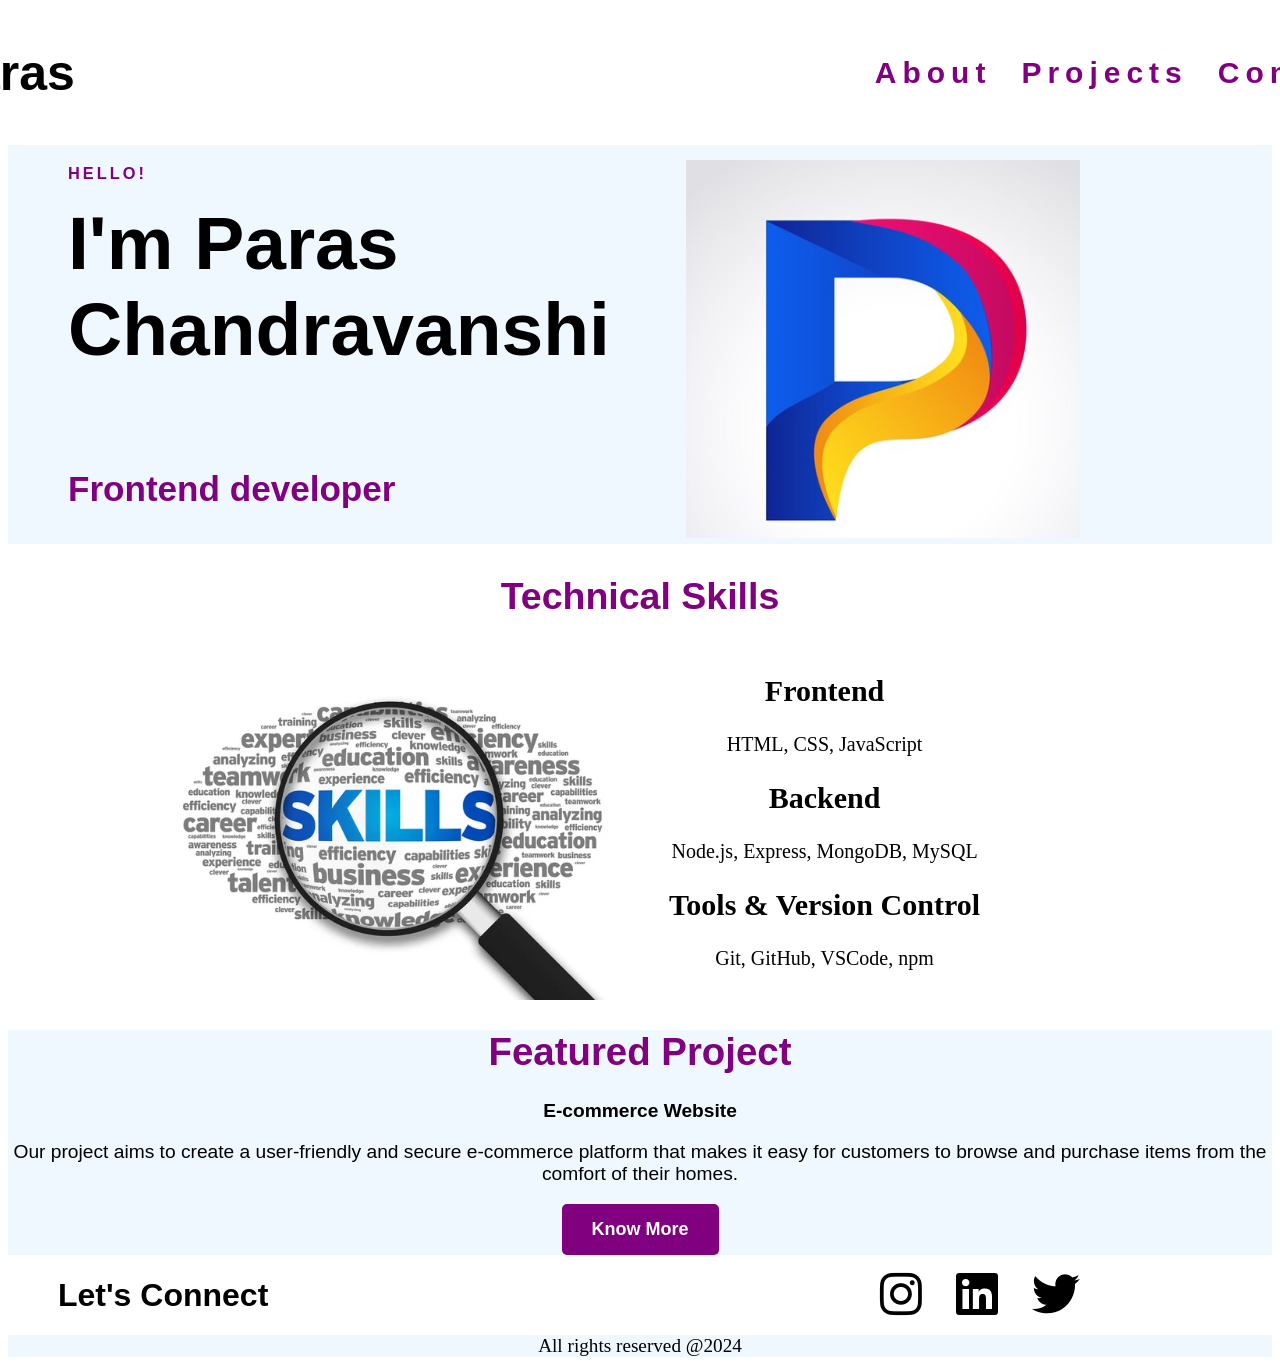
<file: index.html>
<!DOCTYPE html>
<html lang="en">

<head>
    <meta charset="UTF-8">
    <meta name="viewport" content="width=device-width, initial-scale=1.0">
    <title>PARAS || PORTFOLIO</title>
    <link rel="icon" href="./Images/Screenshot 2024-11-07 224922.png">
    <link rel="stylesheet" href="./home.css">
    <link href="https://cdnjs.cloudflare.com/ajax/libs/font-awesome/6.0.0-beta3/css/all.min.css" rel="stylesheet">
</head>

<body>
    <div class="main">
        <div id="paras">
            <h1>Paras</h1>
        </div>
        <div id="about"><a href="./aboutme.html" target="_blank">About</a></div>
        <div id="pro"><a href="./projects.html" target="_blank">Projects</a></div>
        <div id="con"><a href="./contactme.html " target="_blank">Contact</a></div>
    </div>
    <section class="banner">
        <div id="hello">
            <h3>Hello!</h3>
        </div><br>
        <div id="im">
            <H2>I'm Paras <br>Chandravanshi </H2>
        </div>
        <br>

        <div id="Frontend">
            <h3>
                Frontend developer
            </h3>
        </div>
        <div id="img">
            <img src="./Images/Screenshot 2024-11-07 224922.png" alt="">
        </div>
    </section>
    <section class="skills">
        <div class="techs">
            <h1>Technical Skills</h1>
        </div>
        <div class="image_skill">
            <img src="./Images/depositphotos_12152157-stock-photo-skills.jpg" alt="" width="468" height="351">
        </div>
        <div class="skilltext">
            <h2>Frontend</h2>
            <p>HTML, CSS, JavaScript</p>
            <h2>Backend</h2>
            <p>Node.js, Express, MongoDB, MySQL</p>
            <h2>Tools & Version Control</h2>
            <p>Git, GitHub, VSCode, npm</p>
        </div>
    </section>
    <div class="fp">
        <H1>Featured Project</H1>
        <div class="spanp">
            <b>E-commerce Website</b>
            <p>Our project aims to create a user-friendly and secure e-commerce platform that makes it easy for
                customers to browse and purchase items from the comfort of their homes.</p>
        </div>
        <button class="btn">Know More</button>
    </div>

    <div class="Connect">
        <h1>Let's Connect</h1>
    </div>
    <div class="icon">
        <i class="fab fa-instagram fa-3x"></i>
        <i class="fab fa-linkedin fa-3x"></i>
        <i class="fab fa-twitter fa-3x"></i>
    </div>
    <footer>
        All rights reserved @2024
    </footer>
</body>

</html>
</file>
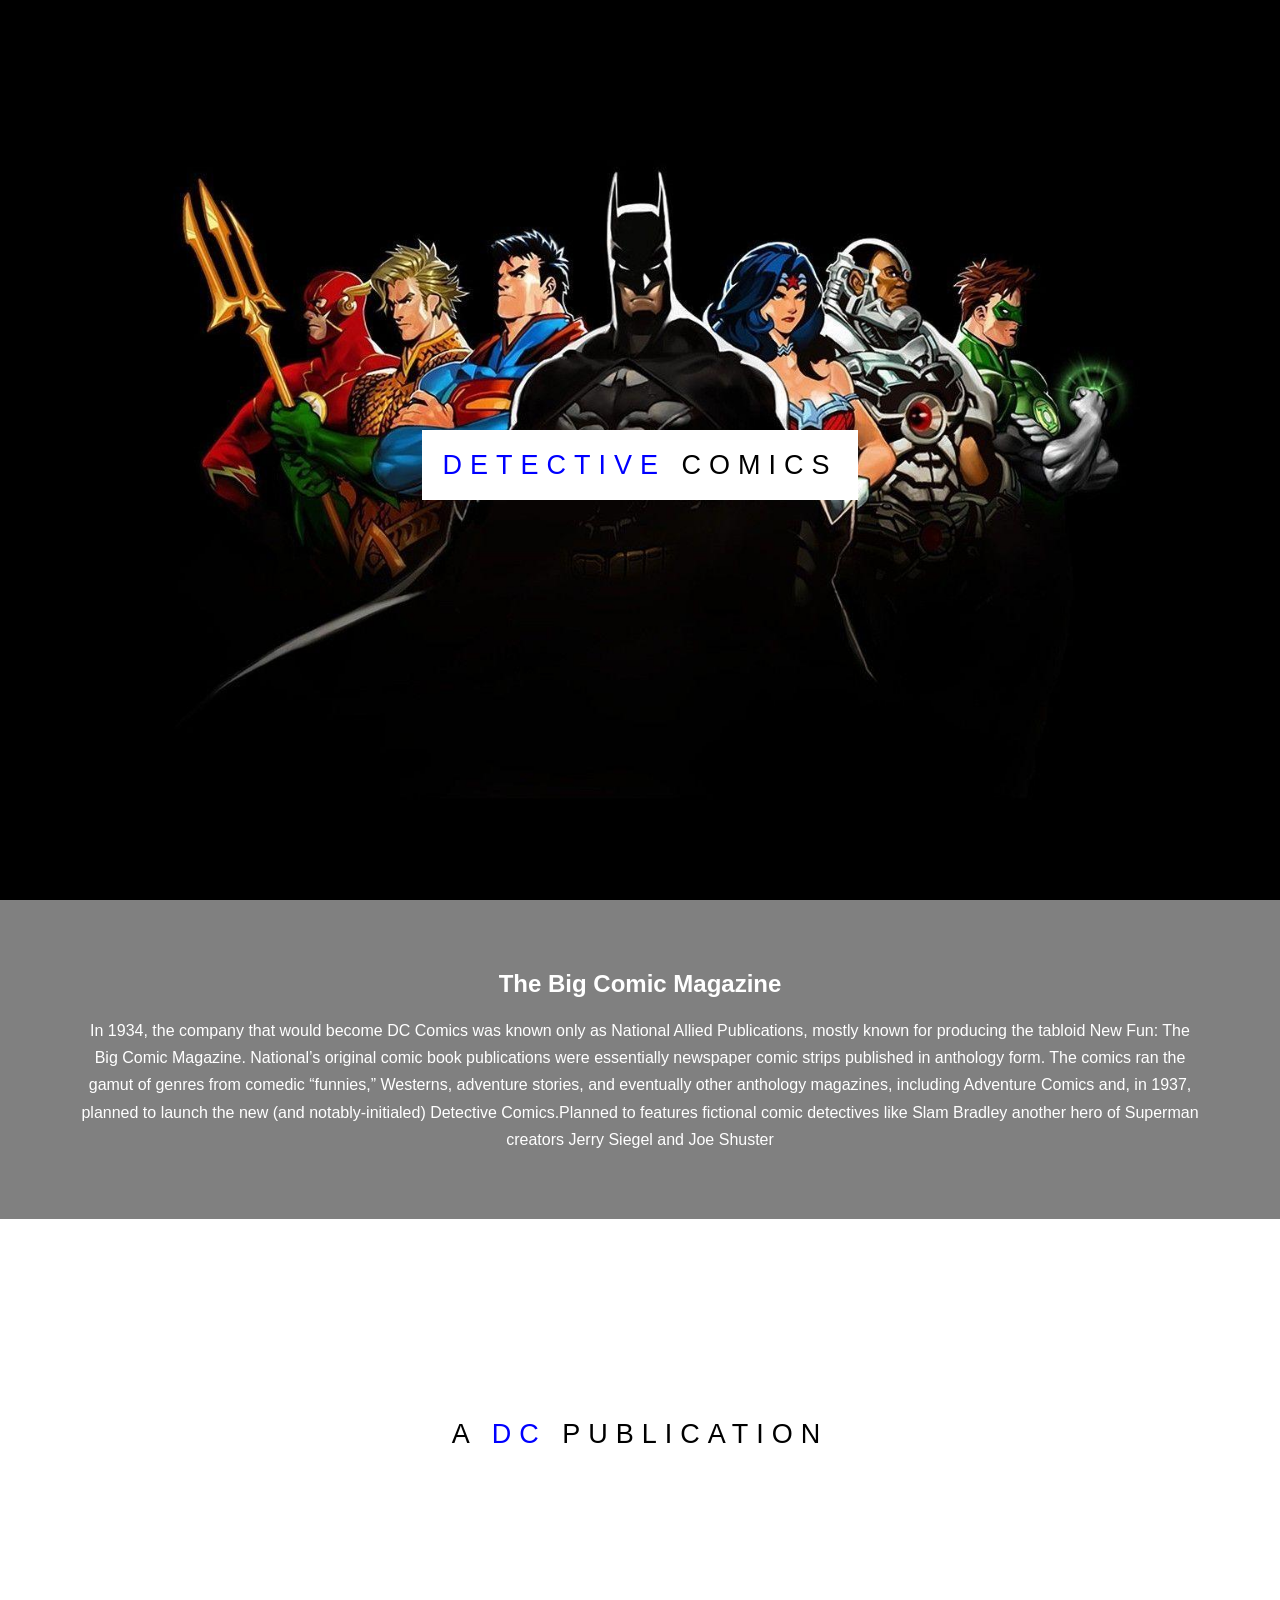
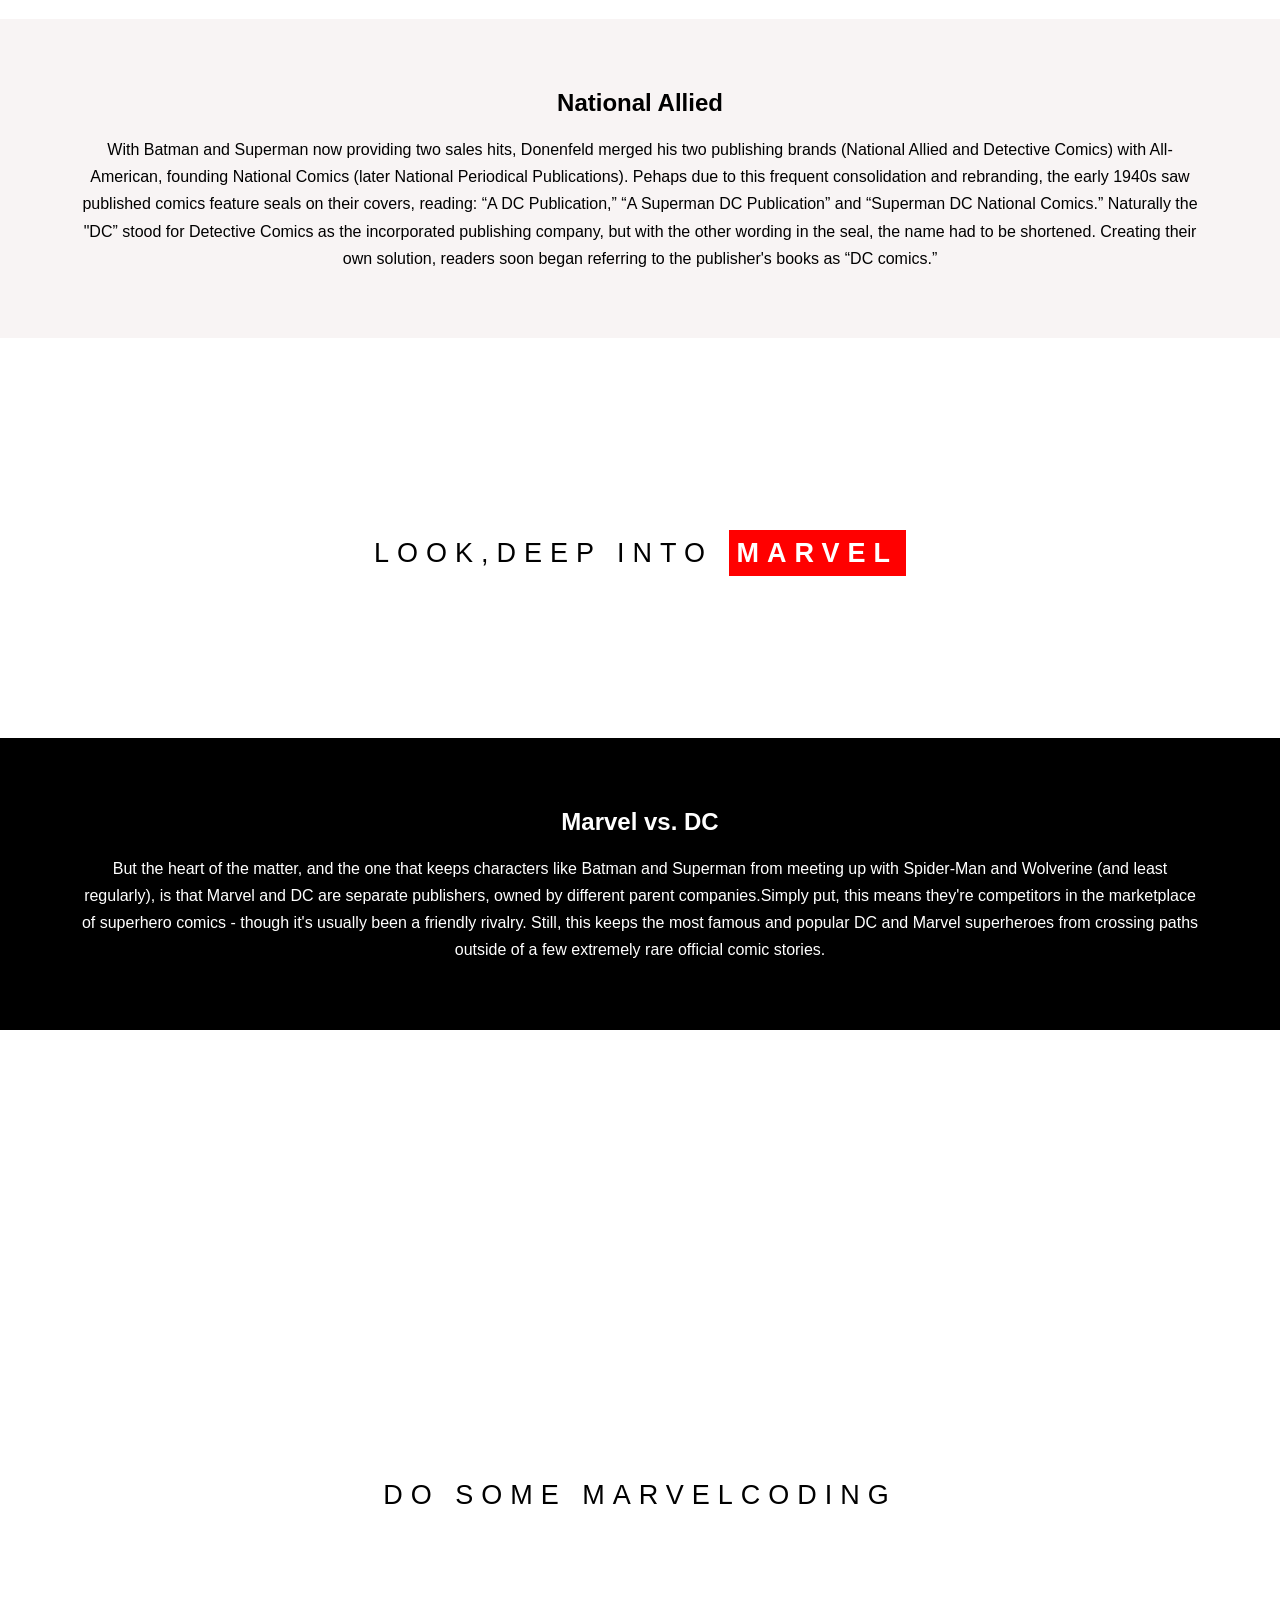
<file: parallex website/index.html>
<!DOCTYPE html>
<html lang="en">

<head>
    <meta charset="UTF-8">
    <meta name="viewport" content="width=device-width, initial-scale=1.0">
    <title>Parallex website</title>
    <link rel="stylesheet" href="./index.css">
</head>

<body>
    <section class="pimg1">
        <div class="ptext">
            <span class="textbg"><span id="hi">Detective</span> Comics</span>
        </div>
    </section>

    <section class="firstpara">
        <h2>The Big Comic Magazine</h2>
        <p>In 1934, the company that would become DC Comics was known only as National Allied Publications, mostly known
            for producing the tabloid New Fun: The Big Comic Magazine. National’s original comic book publications were
            essentially newspaper comic strips published in anthology form. The comics ran the gamut of genres from
            comedic “funnies,” Westerns, adventure stories, and eventually other anthology magazines, including
            Adventure Comics and, in 1937, planned to launch the new (and notably-initialed) Detective Comics.Planned to
            features fictional comic detectives like Slam Bradley another hero of Superman creators Jerry Siegel and Joe
            Shuster</p>
    </section>
    <section class="pimg2">
        <div class="ptext">
            <span class="textbg">A <span id="hi">DC</span> Publication</span>
        </div>
    </section>
    <section class="Secondpara">
        <h2>National Allied</h2>
        <p>With Batman and Superman now providing two sales hits, Donenfeld merged his two publishing brands (National
            Allied and Detective Comics) with All-American, founding National Comics (later National Periodical
            Publications). Pehaps due to this frequent consolidation and rebranding, the early 1940s saw published
            comics feature seals on their covers, reading: “A DC Publication,” “A Superman DC Publication” and “Superman
            DC National Comics.” Naturally the "DC” stood for Detective Comics as the incorporated publishing company,
            but with the other wording in the seal, the name had to be shortened. Creating their own solution, readers
            soon began referring to the publisher's books as “DC comics.”</p>
    </section>
    <section class="pimg3">
        <div class="ptext">
            <span class="textbg">LOOK,DEEP INTO <span id="mar">MARVEL</span></span>
        </div>
    </section>
    <section class="thirdpara">
        <h2>Marvel vs. DC </h2>
        <p>But the heart of the matter, and the one that keeps characters like Batman and Superman from meeting up with
            Spider-Man and Wolverine (and least regularly), is that Marvel and DC are separate publishers, owned by
            different parent companies.Simply put, this means they're competitors in the marketplace of superhero comics
            - though it's usually been a friendly rivalry. Still, this keeps the most famous and popular DC and Marvel
            superheroes from crossing paths outside of a few extremely rare official comic stories.</p>
    </section>
    <section class="pimg4">
        <div class="ptext">
            <span class="textbg">DO SOME MARVELCODING</span>
        </div>
    </section>
</body>

</html>
</file>
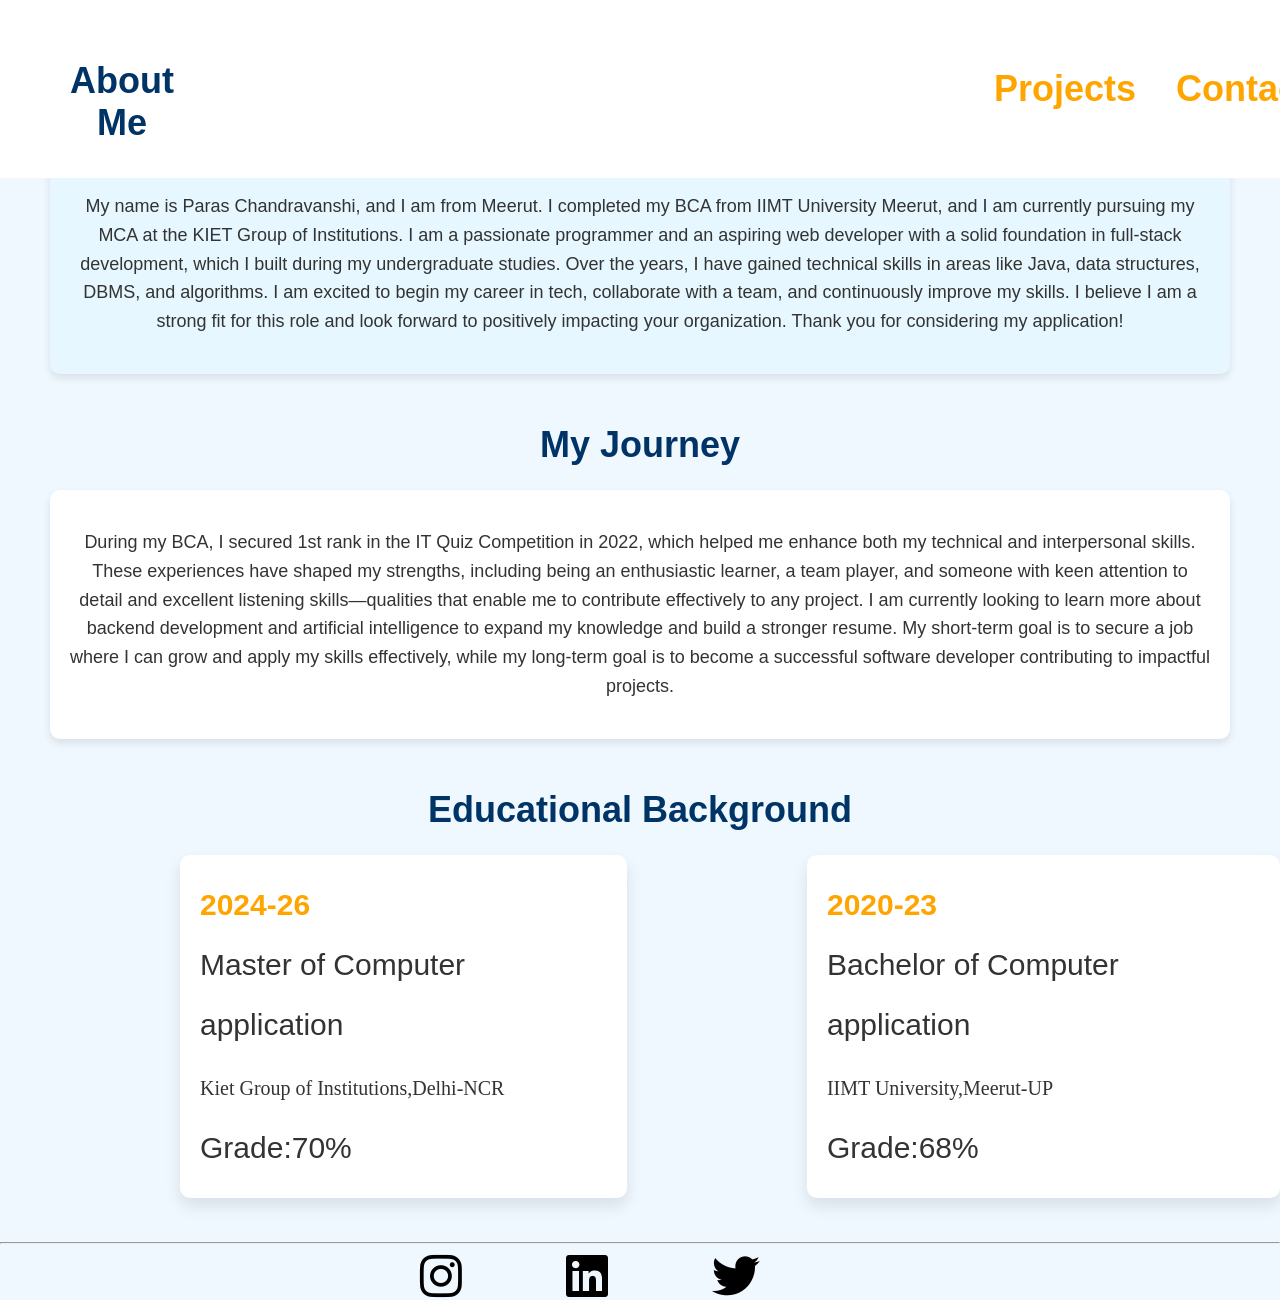
<file: aboutme.html>
<!DOCTYPE html>
<html lang="en">

<head>
    <meta charset="UTF-8">
    <meta name="viewport" content="width=device-width, initial-scale=1.0">
    <title>About Me</title>
    <link rel="icon" href="./Images/Screenshot 2024-11-07 224922.png">
    <link href="https://cdnjs.cloudflare.com/ajax/libs/font-awesome/6.0.0-beta3/css/all.min.css" rel="stylesheet">

    <style>
        body {
            font-family: "Poppins", Arial, sans-serif;
            background-color: #f0f8ff;
            margin: 0;
            padding: 0;
        }

        /* Main navbar section */
        .main {
            display: flex;
            align-items: center;
            padding: 10px;
            position: fixed;
            top: 0;
            width: 100%;
            z-index: 1000;
            background-color: white;
        }


        #paras {
            font-size: 25px;
            color: white;
            font-weight: bolder;
            margin-left: 60px;
            margin-right: 800px;
        }

        div a {
            text-decoration: none;
            color: #FFA500;
            font-size: 36px;
            font-weight: bolder;
            padding: 10px;
            transition: color 0.3s ease;
            padding: 20px;
        }

        .icon {
            text-align: center;

        }

        i {
            margin-right: 100px;
        }


        /* About section */
        .about {
            text-align: center;
            line-height: 2em;
            margin-left: 50px;
            margin-right: 50px;
            font-size: 18px;
            background-color: #e6f7ff;
            border-radius: 10px;
            padding: 20px;
            box-shadow: 0 4px 8px rgba(0, 0, 0, 0.1);
            margin-top: 100px;
        }

        /* "My Journey" Section */
        .my {
            text-align: center;
            font-size: 18px;
            color: #333333;
            line-height: 2em;
            margin-left: 50px;
            margin-right: 50px;
            background-color: #ffffff;
            border-radius: 10px;
            padding: 20px;
            box-shadow: 0 4px 8px rgba(0, 0, 0, 0.1);
        }

        /* Header Style */
        h1 {
            font-size: 36px;
            text-align: center;
            color: #003366;
            margin-top: 50px;
        }

        /* Paragraph Style in sections */
        p {
            color: #333333;
            line-height: 1.6em;
        }

        .ed {

            line-height: 2em;
            display: inline-block;
            background-color: white;
            box-shadow: 0 8px 16px rgba(0, 0, 0, 0.1);

            font-size: 30px;
            border-radius: 10px;
            padding: 20px;
            margin-left: 180px;
            color: #333333;

        }

        span {
            font-family: Georgia, 'Times New Roman', Times, serif;
            font-size: 20px;
        }

        b {
            color: #FFA500;

            font-weight: bolder;
        }

        .edmain {
            display: flex;
        }
    </style>
</head>

<body>
    <div class="main">
        <div id="paras">
            <h1>About Me</h1>
        </div>
        <div><a href="./projects.html">Projects</a></div>
        <div><a href="./contactme.html">Contact</a></div>
    </div><br><br><br>

    <div class="about">
        <p>
            My name is Paras Chandravanshi, and I am from Meerut. I completed my BCA from IIMT University
            Meerut, and I am currently pursuing my MCA at the KIET Group of Institutions.

            I am a passionate programmer and an aspiring web developer with a solid foundation in full-stack
            development, which I built during
            my undergraduate studies. Over the years, I have gained technical skills in areas like Java, data
            structures, DBMS, and algorithms.
            I am excited to begin my career in tech, collaborate with a team, and continuously improve my skills. I
            believe I am a strong fit for this
            role and look forward to positively impacting your organization.
            Thank you for considering my application!
        </p>
    </div>

    <h1>My Journey</h1>

    <div class="my">
        <p>
            During my BCA, I secured 1st rank in the IT Quiz Competition in 2022, which helped me enhance
            both my technical and interpersonal skills. These experiences have shaped my strengths, including
            being an enthusiastic learner, a team player, and someone with keen attention to detail and excellent
            listening skills—qualities that enable me to contribute effectively to any project.
            I am currently looking to learn more about backend development and artificial intelligence to expand my
            knowledge and build a stronger resume.
            My short-term goal is to secure a job where I can grow and apply my skills effectively, while my long-term
            goal is
            to become a successful software developer contributing to impactful projects.
        </p>

    </div>
    <h1>Educational Background</h1>
    <div class="edmain">
        <div class="ed">
            <b>2024-26</b> <br>
            Master of Computer application<br>
            <span>Kiet Group of Institutions,Delhi-NCR</span><br>

            Grade:70%

        </div>
        <div class="ed">
            <b>2020-23 </b> <br>
            Bachelor of Computer application<br>
            <span>IIMT University,Meerut-UP</span><br>

            Grade:68%
        </div>
    </div> <br><br>
    <hr>
    <div class="icon">
        <i class="fab fa-instagram fa-3x"></i>
        <i class="fab fa-linkedin fa-3x"></i>
        <i class="fab fa-twitter fa-3x"></i>
    </div>

</body>

</html>
</file>
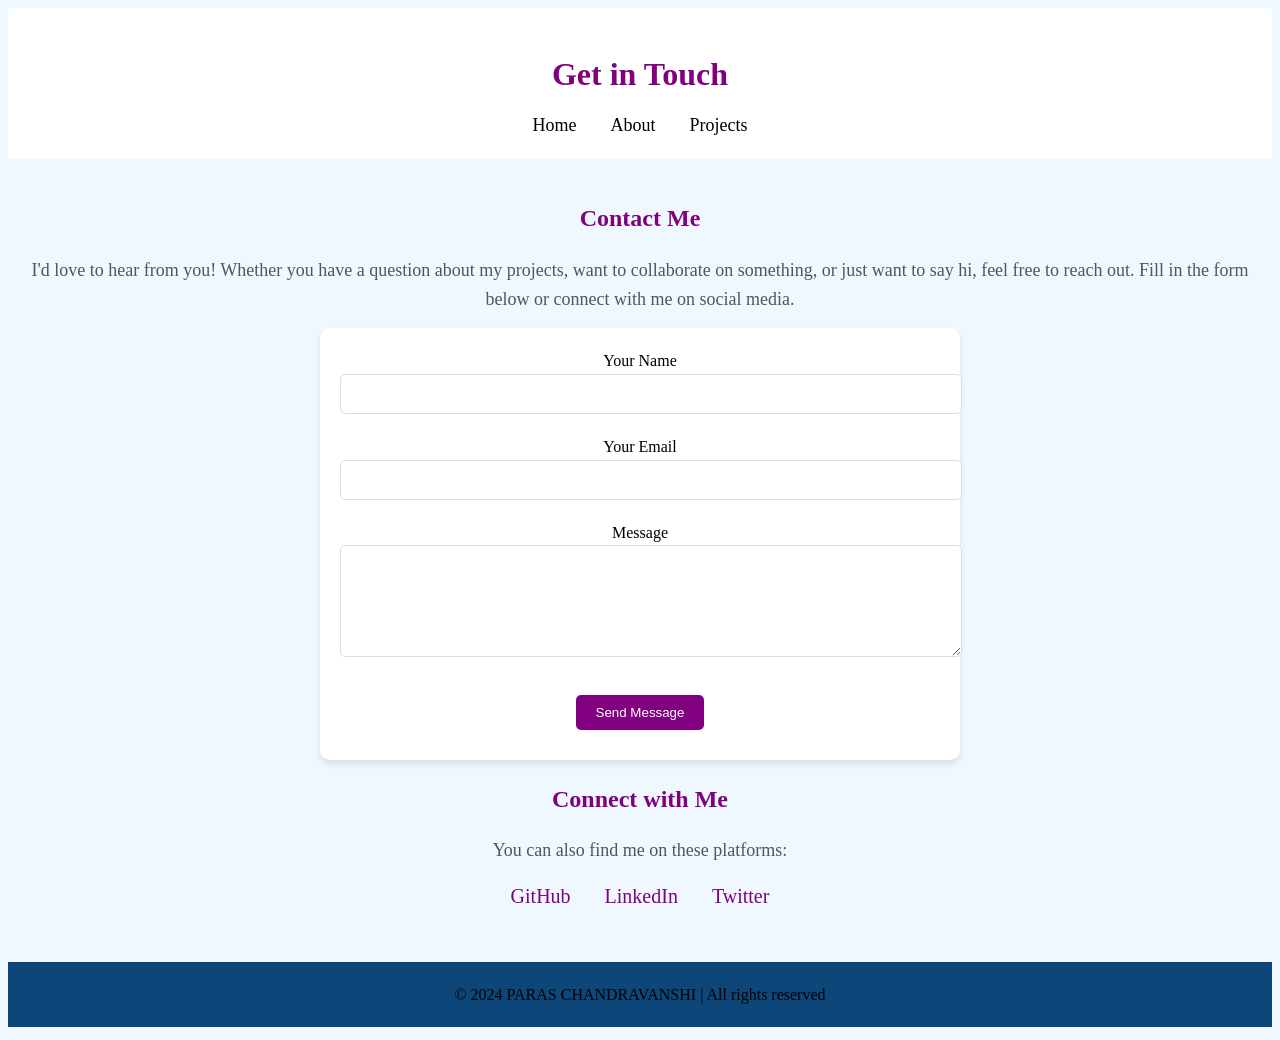
<file: contactme.html>
<!DOCTYPE html>
<html lang="en">

<head>
  <meta charset="UTF-8">
  <meta name="viewport" content="width=device-width, initial-scale=1.0">
  <title>Contact | PARAS CHANDRAVANSHI</title>

  <style>
    body {
      line-height: 1.6;
      background-color: aliceblue;
    }

    h1,
    h2,
    h3 {
      color: purple;
      margin-bottom: 10px;
    }

    p {
      margin-bottom: 15px;
    }

    header {
      text-align: center;
      padding: 20px;
      background-color: white;

    }

    header nav a {
      color: black;
      text-decoration: none;
      margin: 0 15px;
      font-size: 18px;
      transition: color 0.3s;
    }


    section {
      margin: 40px 0;
      text-align: center;
    }

    section p {
      font-size: 18px;
      color: rgb(85, 85, 85);
    }

    .btn {
      display: inline-block;
      background-color: purple;
      color: rgb(255, 255, 255);
      padding: 10px 20px;
      margin: 10px 0;
      border: none;
      text-decoration: none;
      cursor: pointer;
      border-radius: 5px;
      transition: background-color 0.3s;
    }

    .btn:hover {
      background-color: rgb(230, 126, 34);
    }

    .contact-form {
      max-width: 600px;
      margin: 0 auto;
      background-color: rgb(255, 255, 255);
      padding: 20px;
      border-radius: 10px;
      box-shadow: 0 4px 6px rgba(0, 0, 0, 0.1);
    }

    .contact-form .form-group {
      margin-bottom: 20px;
    }

    .contact-form input,
    .contact-form textarea {
      width: 100%;
      padding: 10px;
      border: 1px solid rgb(221, 221, 221);
      border-radius: 5px;
      font-size: 16px;
    }


    .social-links a {
      color: purple;
      text-decoration: none;
      margin: 0 15px;
      font-size: 20px;
      transition: color 0.3s;
    }

    .social-links a:hover {
      color: rgb(230, 126, 34);
    }

    footer {
      text-align: center;
      margin-top: 50px;
      padding: 20px;
      background-color: rgb(13, 71, 121);
      color: black;
    }

    footer p {
      margin: 0;
    }

    @media (max-width: 768px) {
      .project-item {
        text-align: center;
      }

      header nav a {
        display: block;
        margin: 10px 0;
        font-size: 16px;
      }
    }
  </style>
</head>

<body>
  <header>
    <h1>Get in Touch</h1>
    <nav>
      <a href="./home.html">Home</a>
      <a href="./aboutme.html">About</a>
      <a href="./projects.html">Projects</a>
    </nav>
  </header>

  <section class="contact-section">
    <h2>Contact Me</h2>
    <p>
      I'd love to hear from you! Whether you have a question about my projects, want to
      collaborate on something, or
      just want to say hi, feel free to reach out. Fill in the form below or connect with me on
      social media.
    </p>


    <form action="mailto:youremail@example.com" method="post" enctype="text/plain" class="contact-form">
      <div class="form-group">
        <label for="name">Your Name</label>
        <input type="text" id="name" name="name" required>
      </div>

      <div class="form-group">
        <label for="email">Your Email</label>
        <input type="email" id="email" name="email" required>
      </div>

      <div class="form-group">
        <label for="message">Message</label>
        <textarea id="message" name="message" rows="5" required></textarea>
      </div>

      <button type="submit" class="btn">Send Message</button>
    </form>

    <!-- Social Links -->
    <h2>Connect with Me</h2>
    <p>You can also find me on these platforms:</p>
    <div class="social-links">
      <a href="" target="_blank">GitHub</a>
      <a href="" target="_blank">LinkedIn</a>
      <a href="" target="_blank">Twitter</a>
    </div>
  </section>

  <footer>
    <p>&copy; 2024 PARAS CHANDRAVANSHI | All rights reserved</p>
  </footer>
</body>

</html>
</file>
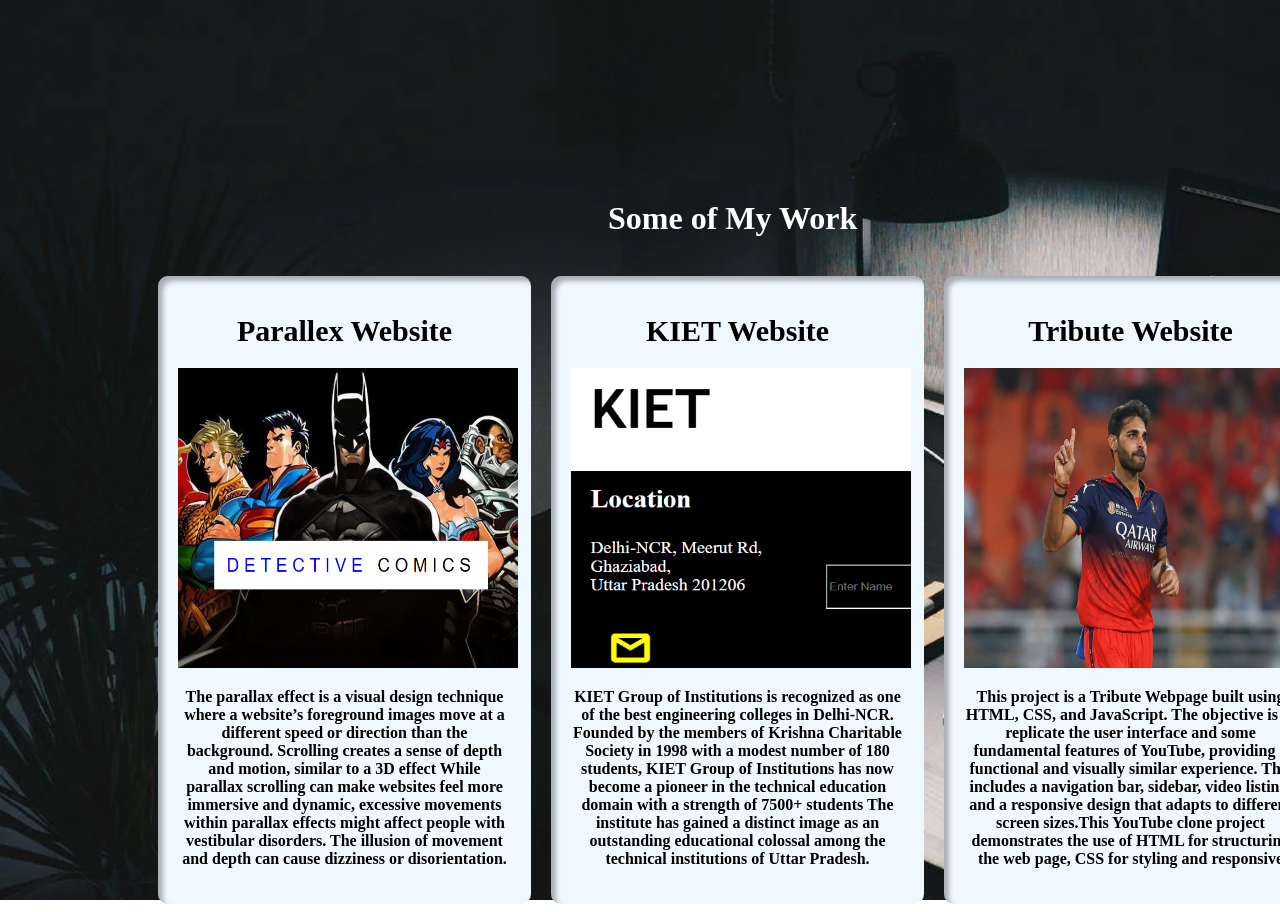
<file: projects.html>
<!DOCTYPE html>
<html lang="en">

<head>
    <meta charset="UTF-8">
    <meta name="viewport" content="width=device-width, initial-scale=1.0">
    <title>Projects</title>
    <link rel="icon" href="./Images/Screenshot 2024-11-07 224922.png">
    <style>
        body {
            background: url(./Images/5137803.webp);
            background-size: cover;
            background-repeat: no-repeat;
            background-attachment: fixed;
            z-index: -1;

        }

        .main {
            display: flex;
        }

        #parallax {
            background-color: aliceblue;
            margin-right: 20px;
            font-weight: bolder;
            border-radius: 10px;
            padding: 20px;
            margin-left: 150px;
            width: 333px;
            box-shadow: inset 5px 5px 5px rgba(0, 0, 0, 0.3);
        }

        #parallax:hover {
            transform: scale(1.1);
            transition: 0.5s;

        }

        #kiet {
            background-color: aliceblue;
            margin-right: 20px;
            font-weight: bolder;
            border-radius: 10px;
            padding: 20px;
            width: 333px;
            box-shadow: inset 5px 5px 5px rgba(0, 0, 0, 0.3);
        }

        #kiet:hover {
            transform: scale(1.1);
            transition: 0.5s;

        }

        #tribute {
            background-color: aliceblue;
            margin-right: 20px;
            font-weight: bolder;
            border-radius: 10px;
            padding: 20px;
            width: 333px;
            box-shadow: inset 5px 5px 5px rgba(0, 0, 0, 0.3);
        }

        #tribute:hover {
            transform: scale(1.1);
            transition: 0.5s;

        }

        #h1 {
            margin-top: 200px;
            margin-left: 600px;
            color: white;
        }

        p {}

        h3 {
            font-size: 30px;
            margin-top: 0px;
            margin-bottom: 20px;
        }

        #pbt {
            text-align: center;

        }
    </style>
</head>

<body>
    <div id="h1">
        <h1>Some of My Work</h1>
    </div><br>
    <div class="main">
        <div id="parallax">
            &nbsp;&nbsp;&nbsp;&nbsp;&nbsp;&nbsp;&nbsp;&nbsp;&nbsp;&nbsp;&nbsp;&nbsp;&nbsp;&nbsp;&nbsp;&nbsp;&nbsp;
            <h3 align="center">Parallex Website</h3>
            <a href="./parallex website/index.html" target="_blank"><img src="./Images/Screenshot 2024-11-23 223744.png"
                    width="340px" height="300px" alt=""></a>
            <p id="pbt" align="justify-content">The parallax effect is a visual design technique where a website’s
                foreground images move at a different speed or direction than the background. Scrolling creates a sense
                of depth and motion, similar to a 3D effect
                While parallax scrolling can make websites feel more immersive and dynamic, excessive movements within
                parallax effects might affect people with vestibular disorders. The illusion of movement and depth can
                cause dizziness or disorientation.
            </p>
        </div>
        <div id="kiet">
            &nbsp;&nbsp;&nbsp;&nbsp;&nbsp;&nbsp;&nbsp;&nbsp;&nbsp;&nbsp;&nbsp;&nbsp;&nbsp;&nbsp;&nbsp;&nbsp;&nbsp;
            <h3 align="center">KIET Website</h3>
            <a href="./kiet clg/ass1.html" target="_blank"><img src="./Images/Screenshot 2024-11-23 224320.png"
                    width="340px" height="300px" alt=""></a>
            <p id="pbt" align="justify-content">KIET Group of Institutions is recognized as one of the best engineering
                colleges in Delhi-NCR. Founded by the members of Krishna Charitable Society in 1998 with a modest number
                of 180 students, KIET Group of Institutions has now become a pioneer in the technical education domain
                with a strength of 7500+ students The institute has gained a distinct image as an outstanding
                educational colossal among the technical institutions of Uttar Pradesh.
            </p>
        </div>
        <div id="tribute">
            &nbsp;&nbsp;&nbsp;&nbsp;&nbsp;&nbsp;&nbsp;&nbsp;&nbsp;&nbsp;&nbsp;&nbsp;&nbsp;&nbsp;&nbsp;&nbsp;&nbsp;
            <h3 align="center">Tribute Website</h3>
            <a href="./tribute.html" target="_blank"><img src="./Images/bhuvi.jpeg" width="340px" height="300px"
                    alt=""></a>
            <p id="pbt" align="justify-content">This project is a Tribute Webpage built using HTML, CSS, and JavaScript.
                The objective is to replicate the user interface and some fundamental features of YouTube, providing a
                functional and visually similar experience. This includes a navigation bar, sidebar, video listing, and
                a responsive design that adapts to different screen sizes.This YouTube clone project demonstrates the
                use of HTML for structuring the web page, CSS for styling and responsive
            </p>
        </div>

    </div>
</body>

</html>
</file>
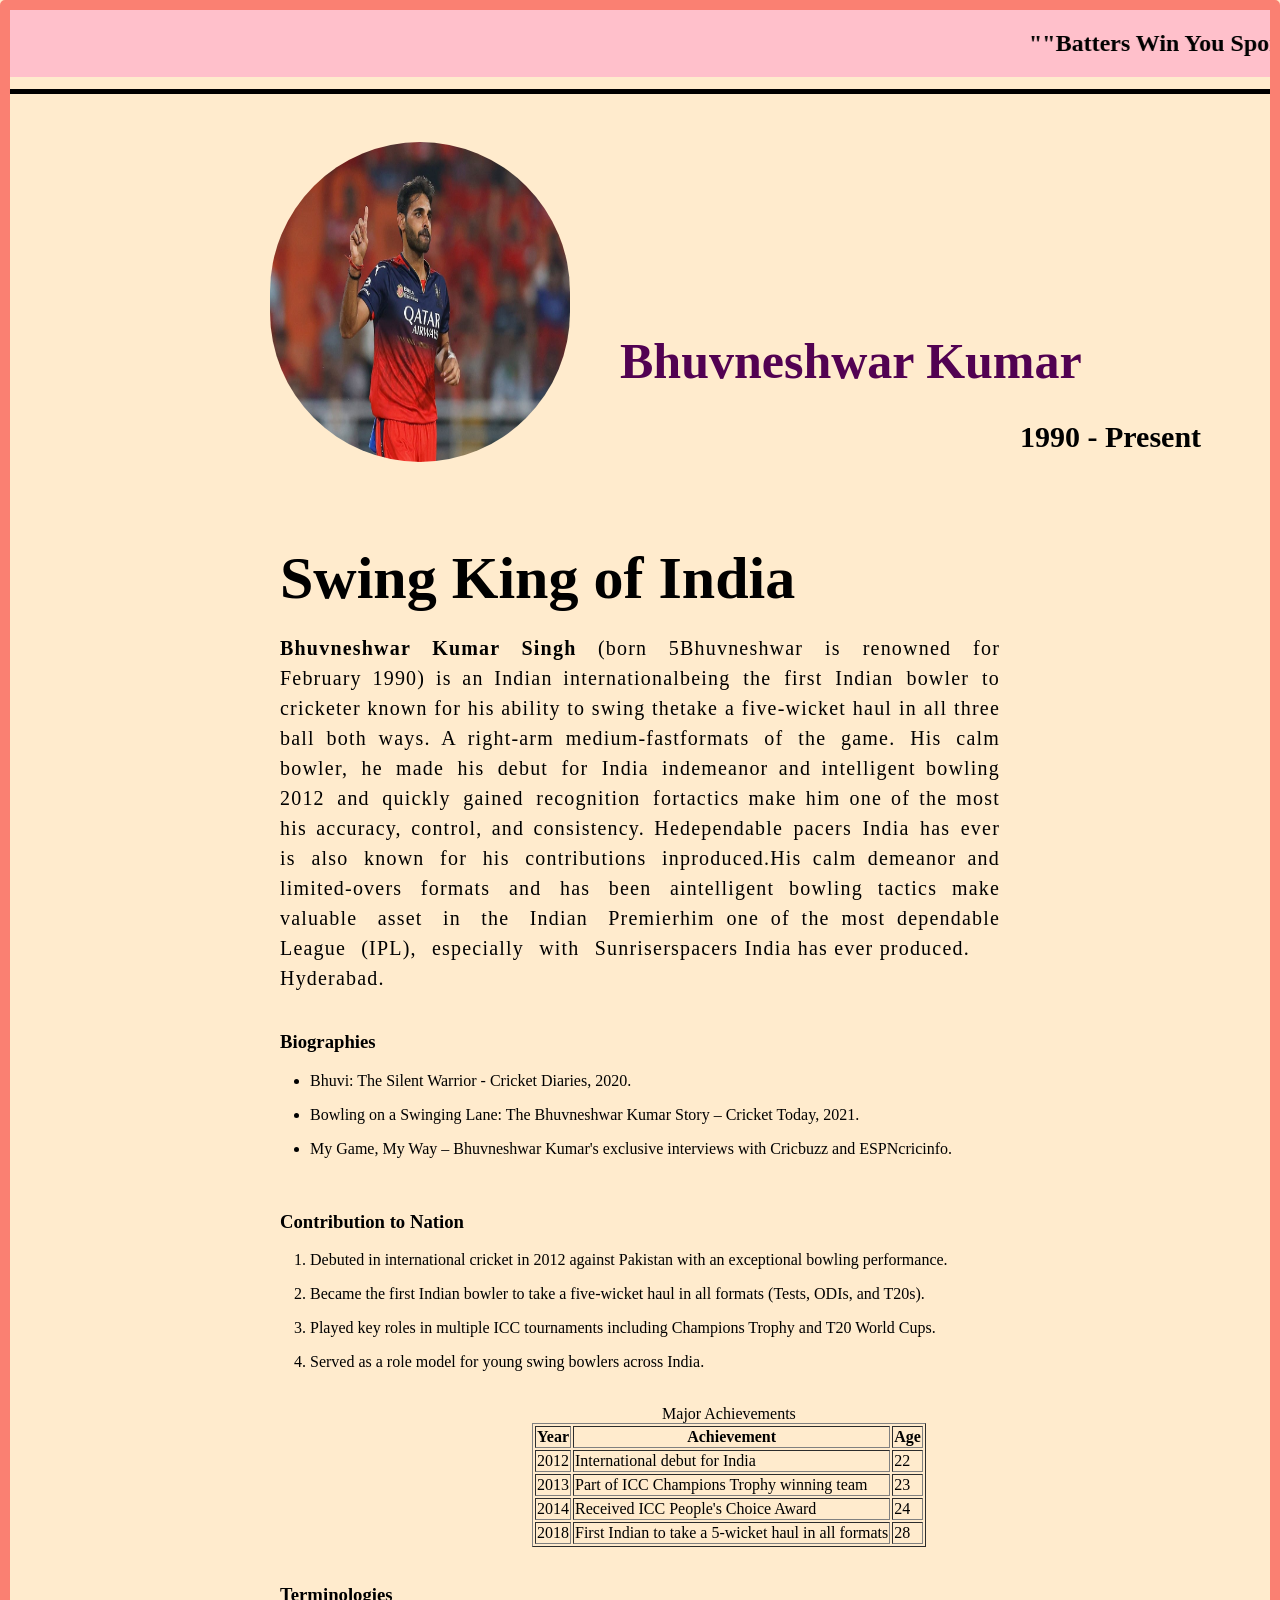
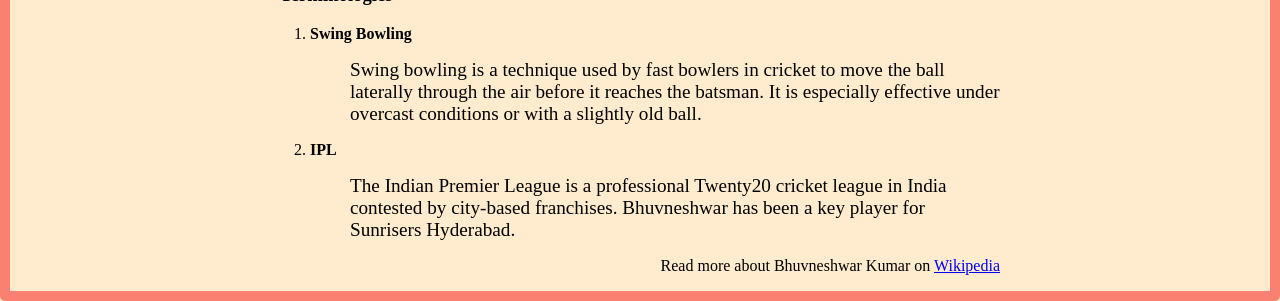
<file: tribute.html>
<!DOCTYPE html>
<html lang="en">

<head>
    <meta charset="UTF-8">
    <meta name="viewport" content="width=device-width, initial-scale=1.0">
    <title>The Tribute Website | Bhuvneshwar Kumar</title>
    <link rel="icon" href="./Images/bhuvi.jpeg">
    <style>
        img {
            padding: 10px;
            border-radius: 800px;
        }

        span {
            font-weight: bolder;
            font-size: 50px;
            color: rgb(82, 2, 82);
        }

        div {
            display: flex;
        }

        span {
            margin-top: 200px;
            padding-left: 40px;
        }

        h4 {
            margin-top: 30px;
            font-size: 30px;
            color: black;
            padding-left: 400px;
        }

        #title {
            font-size: 60px;
            padding-left: 270px;
            margin-bottom: 0px;
        }

        #para {
            font-size: 20px;
            line-height: 30px;
            letter-spacing: 1.2px;
            text-align: justify;
            padding-left: 270px;
            padding-right: 270px;
        }

        h3 {
            padding-left: 270px;
        }

        ul li,
        ol li {
            margin-block-start: 1em;
            margin-block-end: 1em;
        }

        ul,
        ol {
            padding-left: 300px;
        }

        ol {
            padding-right: 270px;
        }

        footer {
            padding-right: 270px;
        }

        dd {
            font-size: larger;
        }

        body {
            border: 10px solid salmon;
            margin: 0px;
            border-radius: 5px;
        }

        table {
            margin-left: 270px;
            position: relative;
            left: 20%;
        }
    </style>
</head>

<body bgcolor="#FFEBCD">

    <marquee behavior="flow" direction="left" scrollamount="15" bgcolor="pink">
        <h2>
            <font face="Comic sans MS">""Batters Win You Sponsorships, Bowlers Win You Championships" </font> - <font
                size="4">Bhuvneshwar Kumar</font>
    </marquee>
    <hr size="5" color="black">
    <div style="padding-left: 250px; padding-top: 30px;">
        <img src="./Images/bhuvi.jpeg" alt="photo" width="300px" height="320px">
        <span>Bhuvneshwar Kumar<h4>1990 - Present</h4></span>
    </div>
    <h2 id="title">Swing King of India</h2>
    <div id="para" align="justify">
        <p>
            <b>Bhuvneshwar Kumar Singh</b> (born 5 February 1990) is an Indian international cricketer known for his
            ability to swing the ball both ways. A right-arm medium-fast bowler, he made his debut for India in 2012 and
            quickly gained recognition for his accuracy, control, and consistency. He is also known for his
            contributions
            in limited-overs formats and has been a valuable asset in the Indian Premier League (IPL), especially with
            Sunrisers Hyderabad.
        </p>
        <p>
            Bhuvneshwar is renowned for being the first Indian bowler to take a five-wicket haul in all three formats of
            the game. His calm demeanor and intelligent bowling tactics make him one of the most dependable pacers India
            has ever produced.His calm demeanor and intelligent bowling tactics make him one of the most dependable
            pacers India
            has ever produced.
        </p>
    </div>
    <h3>Biographies</h3>
    <ul>
        <li>Bhuvi: The Silent Warrior - Cricket Diaries, 2020.</li>
        <li>Bowling on a Swinging Lane: The Bhuvneshwar Kumar Story – Cricket Today, 2021.</li>
        <li>My Game, My Way – Bhuvneshwar Kumar's exclusive interviews with Cricbuzz and ESPNcricinfo.</li>
    </ul>
    <br>
    <h3>Contribution to Nation</h3>
    <ol>
        <li>Debuted in international cricket in 2012 against Pakistan with an exceptional bowling performance.</li>
        <li>Became the first Indian bowler to take a five-wicket haul in all formats (Tests, ODIs, and T20s).</li>
        <li>Played key roles in multiple ICC tournaments including Champions Trophy and T20 World Cups.</li>
        <li>Served as a role model for young swing bowlers across India.</li>
    </ol>
    <br>
    <table border="">
        <caption>Major Achievements</caption>
        <tr>
            <th>Year</th>
            <th>Achievement</th>
            <th>Age</th>
        </tr>
        <tr>
            <td>2012</td>
            <td>International debut for India</td>
            <td>22</td>
        </tr>
        <tr>
            <td>2013</td>
            <td>Part of ICC Champions Trophy winning team</td>
            <td>23</td>
        </tr>
        <tr>
            <td>2014</td>
            <td>Received ICC People's Choice Award</td>
            <td>24</td>
        </tr>
        <tr>
            <td>2018</td>
            <td>First Indian to take a 5-wicket haul in all formats</td>
            <td>28</td>
        </tr>
    </table>
    <br>
    <h3>
        <dl>Terminologies
    </h3>
    <ol>
        <dt>
            <li><b>Swing Bowling</b></li>
        <dd>
            Swing bowling is a technique used by fast bowlers in cricket to move the ball laterally through the air
            before it reaches the batsman. It is especially effective under overcast conditions or with a slightly old
            ball.
        </dd>
        </dt>
        <dt>
            <li><b>IPL</b></li>
        <dd>The Indian Premier League is a professional Twenty20 cricket league in India contested by city-based
            franchises. Bhuvneshwar has been a key player for Sunrisers Hyderabad.</dd>
        </dt>
    </ol>
    </dl>

    <footer>
        <p align="end">
            Read more about Bhuvneshwar Kumar on <a href="https://en.wikipedia.org/wiki/Bhuvneshwar_Kumar">Wikipedia</a>
        </p>
    </footer>
</body>

</html>
</file>
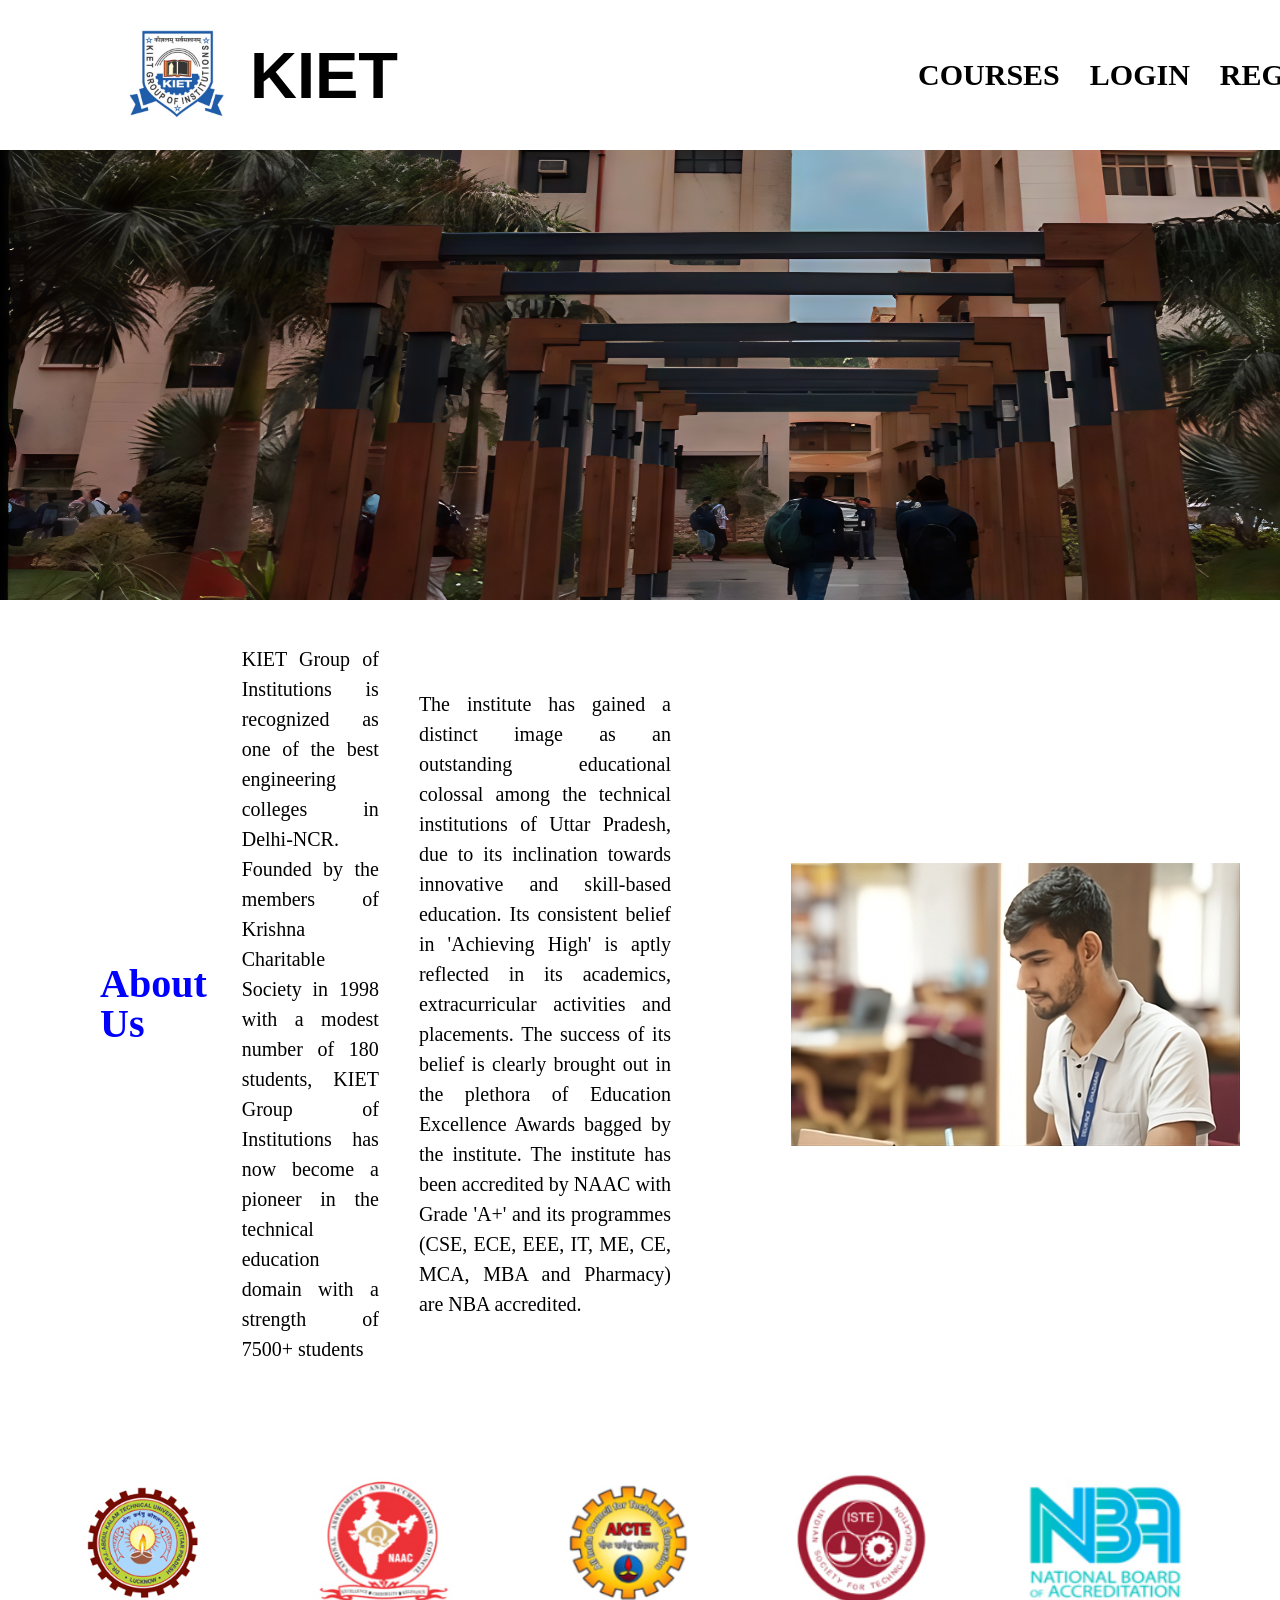
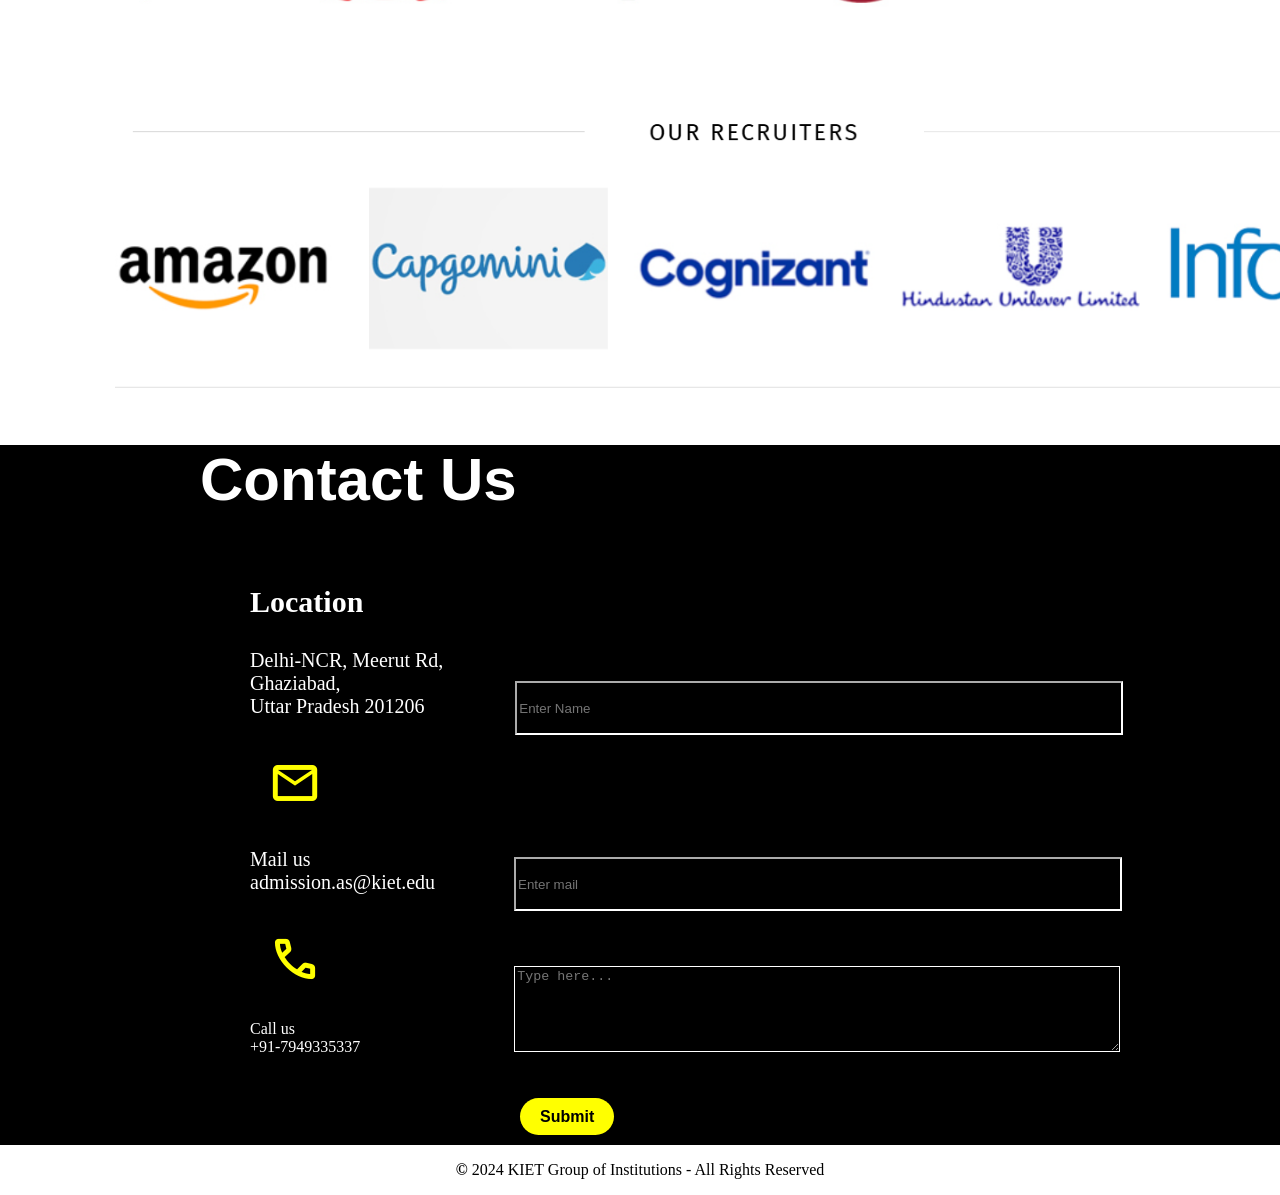
<file: kiet clg/ass1.html>
<!DOCTYPE html>
<html lang="en">

<head>
    <meta charset="UTF-8">
    <meta name="viewport" content="width=device-width, initial-scale=1.0">
    <title>KIET Group of Institutios</title>
    <link rel="icon" href="./Images/kietfav.jpg">
    <link href="https://fonts.googleapis.com/css2?family=Voltaire&display=swap" rel="stylesheet">
    <link rel="stylesheet" href="https://fonts.googleapis.com/css2?family=Material+Symbols+Outlined" />

    <style>
        #navbar {
            display: flex;
            align-items: center;
            position: fixed;
            top: 0;
            width: 100%;
            background-color: white;
            z-index: 1000;

        }

        img {
            margin-left: 100px;
        }

        #kiet {
            font-size: 65px;
            font-family: 'Trebuchet MS', 'Lucida Sans Unicode', 'Lucida Grande', 'Lucida Sans', Arial, sans-serif;
            font-weight: bolder;
            text-decoration: none;
            color: black;
        }


        #login {
            margin-left: 0px;
            font-size: 30px;
            padding-right: 30px;
            text-decoration: none;
            color: black;
            font-weight: bolder;
        }

        #reg {
            font-size: 30px;
            text-decoration: none;
            color: black;
            font-weight: bolder;
        }

        #login:hover,
        #reg:hover {
            color: rgb(255, 166, 0);
            transition: color 0.4s ease;

        }

        span a:hover {
            color: rgb(255, 166, 0);
            transition: color 0.4s ease;
        }

        #redimg img {
            margin-left: 0px;
            margin-top: 0px;
            width: 1510px;
            height: 600px;

            display: inline-block;
        }

        body {
            margin: 0px;
        }

        #about {
            margin-left: 100px;
            font-size: 20px;
            display: flex;
            align-items: center;
            align-content: space-around;
            line-height: 1.5em;
        }

        #about h1 {
            margin-right: 15px;
            line-height: 1em;
            color: blue;
        }

        #about p {
            padding: 20px;
        }

        #about img {
            padding-right: 40px;
            width: 1000px;
        }

        #logos {
            display: flex;
        }

        #logos img {
            margin-left: 50px;

        }

        #rect {
            padding-left: 15px;
        }

        #contactus {
            margin-left: 200px;
            font-size: 30px;
            font-family: 'Gill Sans', 'Gill Sans MT', Calibri, 'Trebuchet MS', sans-serif;
            color: white;
        }

        #locat {
            margin-left: 250px;
            font-size: 20px;

            color: white;
            display: inline-block;
        }

        #locat h3 {
            font-size: 30px;
            color: white;
        }

        #mail {
            margin-left: 250px;
            font-size: 20px;

            display: inline-block;
            color: white;
        }

        #call {
            margin-left: 250px;

            display: inline-block;
            color: white;
        }

        .material-symbols-outlined {
            font-weight: bolder;
            font-size: 50px;
            color: yellow;


        }

        .super {
            background-color: black;
            height: 700px;
        }

        #cinputs {
            margin-left: 650px;
        }

        input {

            margin-left: 200px;

        }

        textarea {}

        #name {
            margin-left: -12px;

        }

        #tarea {
            margin-left: 150px;
            width: 600px;
            height: 80px;
            background-color: black;
            border-color: white;
            color: white;
        }

        #tmail {
            width: 600px;
            height: 48px;
            margin-left: 75px;
            background-color: black;
            border-color: white;
            color: white;
        }

        #tname {
            width: 600px;
            height: 48px;
            margin-left: 60px;
            background-color: black;
            border-color: white;
            color: white;
        }

        span {
            padding: 20px;
        }

        #button {
            margin-left: 520px;

            font-size: 16px;
            background-color: yellow;
            color: black;
            text-decoration: none;
            padding: 10px 20px 10px 20px;
            font-family: "Open Sans", sans-serif;
            border-radius: 30px;
            font-weight: bolder;

            /* font-size: 16px;
        font-family: "Open Sans",sans-serif;
        background: yellow;
        margin: 1px 0px;
        padding: 10px 30px;
        text-decoration: none;*/
        }

        #button:hover {
            background-color: white;
            transition: color 0.4s ease;
        }

        span a {
            font-size: 30px;
            padding-right: 10px;
            text-decoration: none;
            color: black;
            font-weight: bolder;
            margin-left: 500px;

        }
    </style>
</head>

<body>
    <div class="navclass">
        <div id="navbar">
            <img src="./Images/kietfav.jpg" alt="" width="150px" height="150px">
            <a id="kiet" href="">KIET</a>
            <span id="course"><a href="./ass1course.html" target="_blank">COURSES</a></span>
            <a id="login" href="./ass1login.html" target="_blank">LOGIN</a>
            <a id="reg" href="./ass1reg.html" target="_blank">REGISTRATION</a>
        </div>
    </div>


    <div id="redimg">
        <img src="./Images/kiethd-transformed.jpeg" alt="">
    </div>
    <div id="about">
        <h1>About Us</h1>
        <p align="justify">
            KIET Group of Institutions is recognized as one of the best engineering colleges in Delhi-NCR. Founded by
            the members of Krishna Charitable Society in 1998 with a modest number of 180 students, KIET Group of
            Institutions has now become a pioneer in the technical education domain with a strength of 7500+ students
        </p>
        <p align="justify">
            The institute has gained a distinct image as an outstanding educational colossal among the technical
            institutions of Uttar Pradesh, due to its inclination towards innovative and skill-based education. Its
            consistent belief in 'Achieving High' is aptly reflected in its academics, extracurricular activities and
            placements. The success of its belief is clearly brought out in the plethora of Education Excellence Awards
            bagged by the institute. The institute has been accredited by NAAC with Grade 'A+' and its programmes (CSE,
            ECE, EEE, IT, ME, CE, MCA, MBA and Pharmacy) are NBA accredited.
        </p>
        <img src="./Images/Aboutperson-transformed (1).jpeg" alt="">
    </div>
    <br><br>
    <div id="logos">
        <a href="https://aktu.ac.in/" target="_blank">
            <img src="./Images/aktulogo.png" alt="" height="193px">
        </a>
        <a href="http://www.naac.gov.in/index.php/en/" target="_blank">
            <img src="./Images/naaclogo.png" alt="" height="193px">
        </a>
        <a href="https://www.aicte-india.org/" target="_blank">
            <img src="./Images/aictelogo.png" alt="" height="193px">
        </a>
        <a href="http://www.isteonline.in/" target="_blank">
            <img src="./Images/istelogo.png" alt="" height="193px"> </a>
        <a href="https://www.nbaind.org/" target="_blank">
            <img src="./Images/nbalogo.png" alt="" height="193px">
        </a>
        <a href="https://www.nstedb.com/" target="_blank">
            <img src="./Images/nstedblogo.png" alt="" height="193px">
        </a>
    </div>
    <br><br><br><br>
    <div id="rect">
        <img src="./Images/our recuters.png" alt="" width="1300px">
    </div>
    <div class="super">
        <div id="contactus">
            <h1>Contact Us</h1>
        </div>
        <div id="locat">
            <H3>Location</H3>
            <p>
                Delhi-NCR, Meerut Rd,<br> Ghaziabad,<br> Uttar Pradesh 201206
            </p>
        </div> <span id="name"><input type="text" id="tname" placeholder="Enter Name"></span><br>
        <div id="mail">
            <span class="material-symbols-outlined">
                mail
            </span>
            <p>
                Mail us <br>
                admission.as@kiet.edu
            </p>
        </div> <input type="email" name="" id="tmail" placeholder="Enter mail"> <br>

        <div id="call">
            <span class="material-symbols-outlined">
                call
            </span>
            <p>
                Call us <br>
                +91-7949335337
            </p>
        </div>
        <textarea name="" id="tarea" placeholder="Type here..."></textarea><br> <br><br>
        <a href="" id="button">Submit</a>
    </div>
    <footer>
        <div>
            <p align="center">
                <b>©</b> 2024 KIET Group of Institutions - All Rights Reserved
            </p>
        </div>
    </footer>
</body>

</html>
</file>
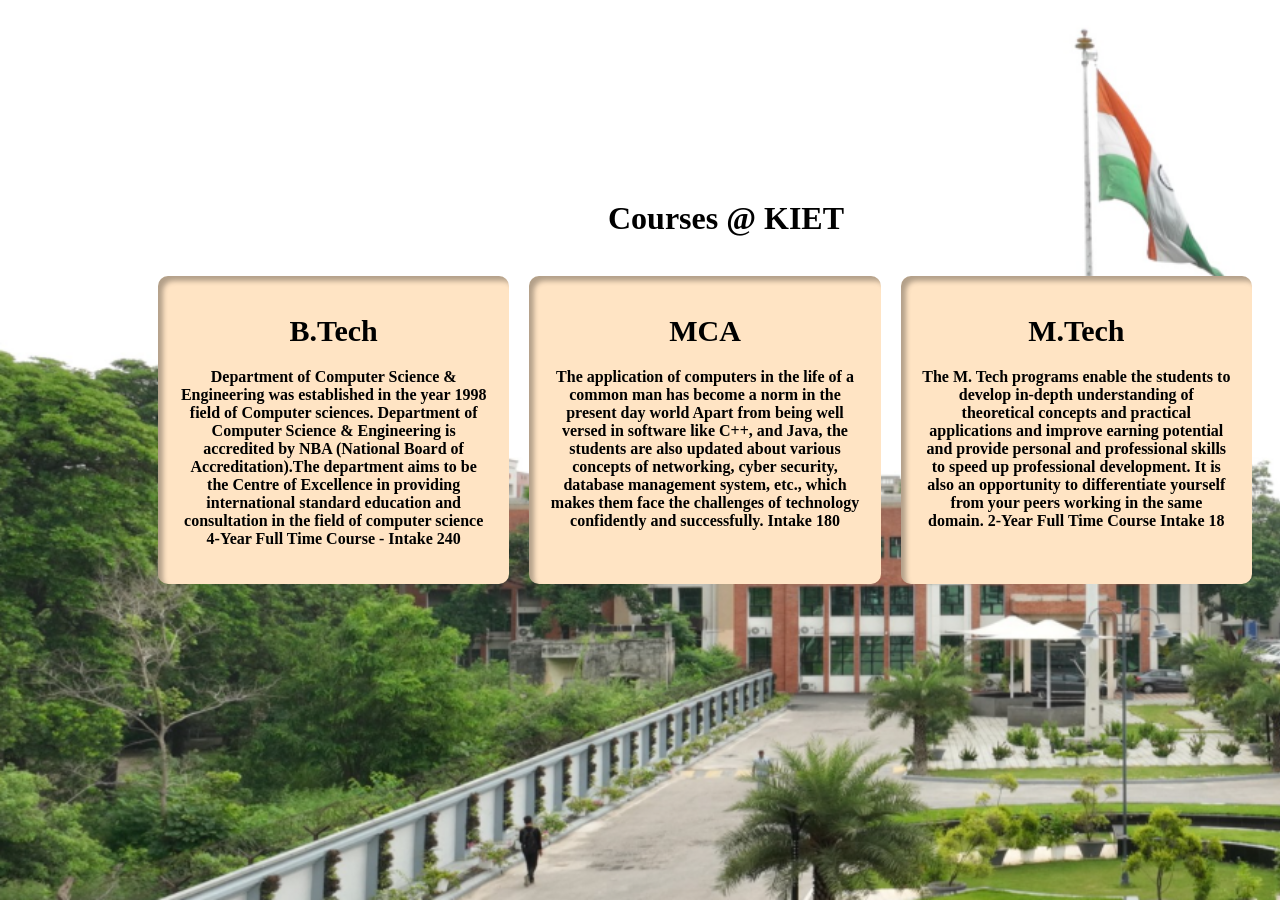
<file: kiet clg/ass1course.html>
<!DOCTYPE html>
<html lang="en">

<head>
    <meta charset="UTF-8">
    <meta name="viewport" content="width=device-width, initial-scale=1.0">
    <title>Courses@Kiet</title>
    <link rel="icon" href="./Images/kietfav.jpg">
    <style>
        body {
            background: url(./Images/courseback.png);
            background-size: cover;
            background-repeat: no-repeat;
            background-attachment: fixed;
            z-index: -1;

        }

        .main {
            display: flex;

        }

        #btech {
            background-color: bisque;
            margin-right: 20px;
            font-weight: bolder;
            border-radius: 10px;
            padding: 20px;
            margin-left: 150px;
            width: 333px;
            box-shadow: inset 5px 5px 5px rgba(0, 0, 0, 0.3);
        }

        #mca {
            background-color: bisque;
            margin-right: 20px;
            font-weight: bolder;
            border-radius: 10px;
            padding: 20px;
            width: 333px;
            box-shadow: inset 5px 5px 5px rgba(0, 0, 0, 0.3);
        }

        #mtech {
            background-color: bisque;
            margin-right: 20px;
            font-weight: bolder;
            border-radius: 10px;
            padding: 20px;
            width: 333px;
            box-shadow: inset 5px 5px 5px rgba(0, 0, 0, 0.3);
        }

        #h1 {
            margin-top: 200px;
            margin-left: 600px;
        }

        p {}

        h3 {
            font-size: 30px;
            margin-top: 0px;
            margin-bottom: 20px;
        }

        #pbt {
            text-align: center;

        }
    </style>
</head>

<body>
    <div id="h1">
        <h1>Courses @ KIET</h1>
    </div><br>
    <div class="main">
        <div id="btech">
            &nbsp;&nbsp;&nbsp;&nbsp;&nbsp;&nbsp;&nbsp;&nbsp;&nbsp;&nbsp;&nbsp;&nbsp;&nbsp;&nbsp;&nbsp;&nbsp;&nbsp;
            <h3 align="center">B.Tech</h3>
            <p id="pbt" align="justify-content">Department of Computer Science & Engineering was established in the year
                1998
                field of Computer sciences. Department of Computer Science & Engineering is accredited by NBA (National
                Board of Accreditation).The department aims to be the Centre of Excellence in providing international
                standard education and consultation in the field of computer science
                4-Year Full Time Course - Intake 240
            </p>
        </div>
        <div id="mca">
            &nbsp;&nbsp;&nbsp;&nbsp;&nbsp;&nbsp;&nbsp;&nbsp;&nbsp;&nbsp;&nbsp;&nbsp;&nbsp;&nbsp;&nbsp;&nbsp;&nbsp;
            <h3 align="center">MCA</h3>
            <p id="pbt" align="justify-content">The application of computers in the life of a common man has become a
                norm in the present day world
                Apart from being well versed in software like C++, and Java, the students are also updated about various
                concepts of networking, cyber security, database management system, etc., which makes them face the
                challenges of technology confidently and successfully.
                Intake 180
            </p>
        </div>
        <div id="mtech">
            &nbsp;&nbsp;&nbsp;&nbsp;&nbsp;&nbsp;&nbsp;&nbsp;&nbsp;&nbsp;&nbsp;&nbsp;&nbsp;&nbsp;&nbsp;&nbsp;&nbsp;
            <h3 align="center">M.Tech</h3>
            <p id="pbt" align="justify-content">The M. Tech programs enable the students to develop in-depth
                understanding of theoretical concepts and practical applications and improve earning potential and
                provide personal and professional skills to speed up professional development. It is also an opportunity
                to differentiate yourself from your peers working in the same domain.
                2-Year Full Time Course Intake 18
            </p>
        </div>

    </div>
</body>

</html>
</file>
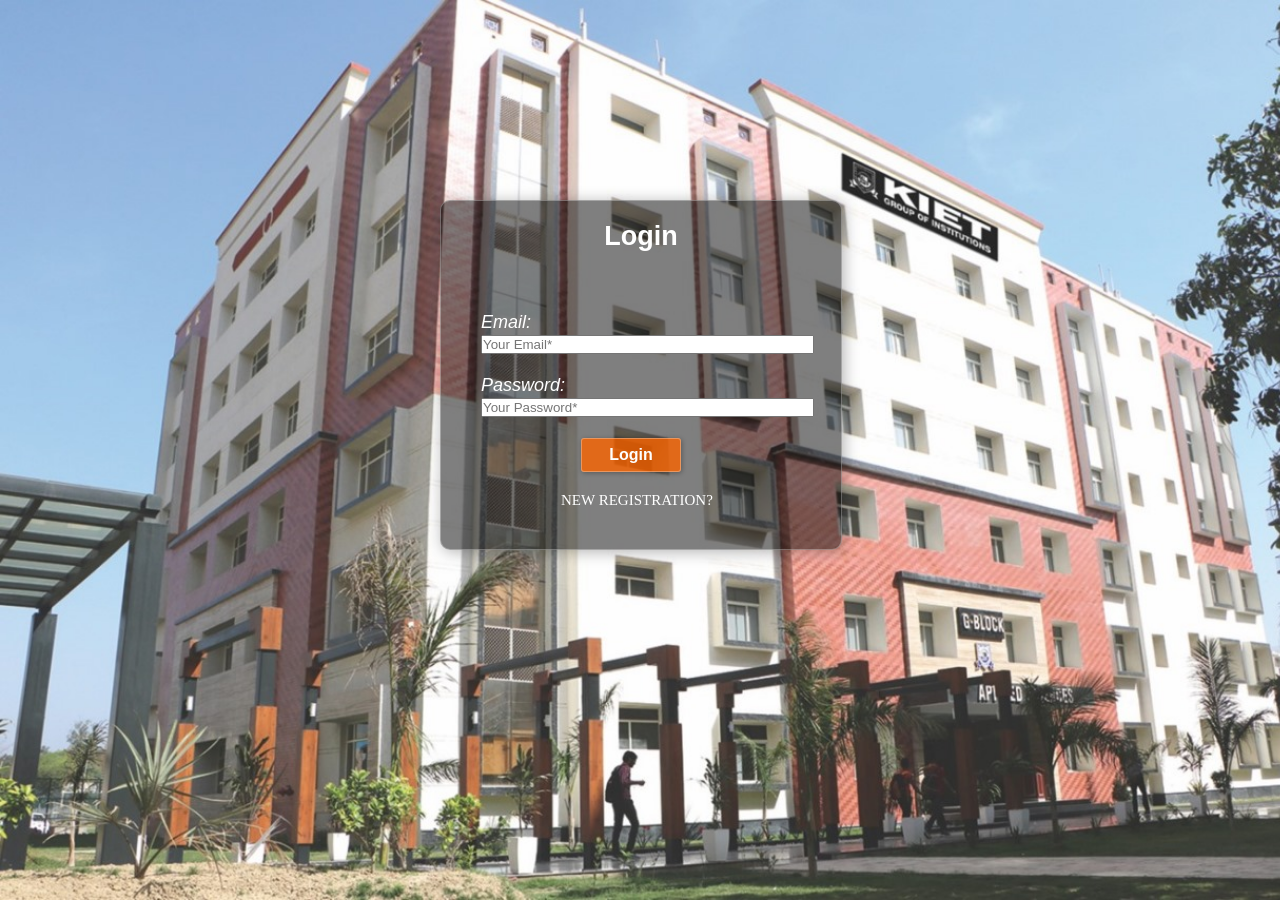
<file: kiet clg/ass1login.html>
<!DOCTYPE html>
<html lang="en">

<head>
    <meta charset="UTF-8">
    <meta name="viewport" content="width=device-width, initial-scale=1.0">
    <title>Login</title>
    <link rel="icon" href="./Images/kietfav.jpg">
    <style>
        * {
            margin: 0;
            padding: 0;
        }

        body {
            background: url(./Images/building.jpg);
            background-size: cover;
            background-repeat: no-repeat;
            background-attachment: fixed;
            z-index: -1;
        }

        .main {
            width: 400px;
            margin: 100px auto 0px auto;
        }

        h2 {
            text-align: center;
            padding: 20px;
            font-family: sans-serif;
        }

        .register {
            background-color: rgba(0, 0, 0, 0.5);
            width: 100%;
            font-size: 18px;
            border-radius: 10px;
            border: 1px solid rgba(255, 255, 255, 0.3);
            box-shadow: 2px 2px 15px rgba(0, 0, 0, 0.3);
            color: #fff;
            margin-top: 200px;
        }

        #register {
            margin: 40px;
        }

        label {
            font-family: sans-serif;
            font-size: 18px;
            font-style: italic;
        }

        P {
            font-size: 15px;
            margin-left: 80px;
        }

        a {
            text-decoration: none;
            color: white;
        }

        #submit {
            width: 100px;
            padding: 7px;
            font-size: 16px;
            font-family: sans-serif;
            font-weight: 600;
            border: none;
            border-radius: 3px;
            background-color: rgba(250, 100, 0, 0.8);
            color: #fff;
            cursor: pointer;
            border: 1px solid rgba(255, 255, 255, 0.3);
            box-shadow: 1px 1px 5px rgba(0, 0, 0, 0.3);
            margin-bottom: 20px;
            margin-left: 100px;
        }
    </style>
</head>

<body>
    <div class="main">
        <div class="register">
            <h2>Login</h2>
            <form action="" id="register" method="post">

                <label for="">Email:</label><br>
                <input type="email" name="email" placeholder="Your Email*" size="40px"><br><br>

                <label for="">Password:</label><br>
                <input type="password" name="pass" placeholder="Your Password*" size="40px"><br><br>
                <input type="submit" value="Login" id="submit">
                <a href="./ass1reg.html">
                    <p>NEW REGISTRATION?</p>
                </a>
            </form>
        </div>
    </div>
</body>

</html>
</file>
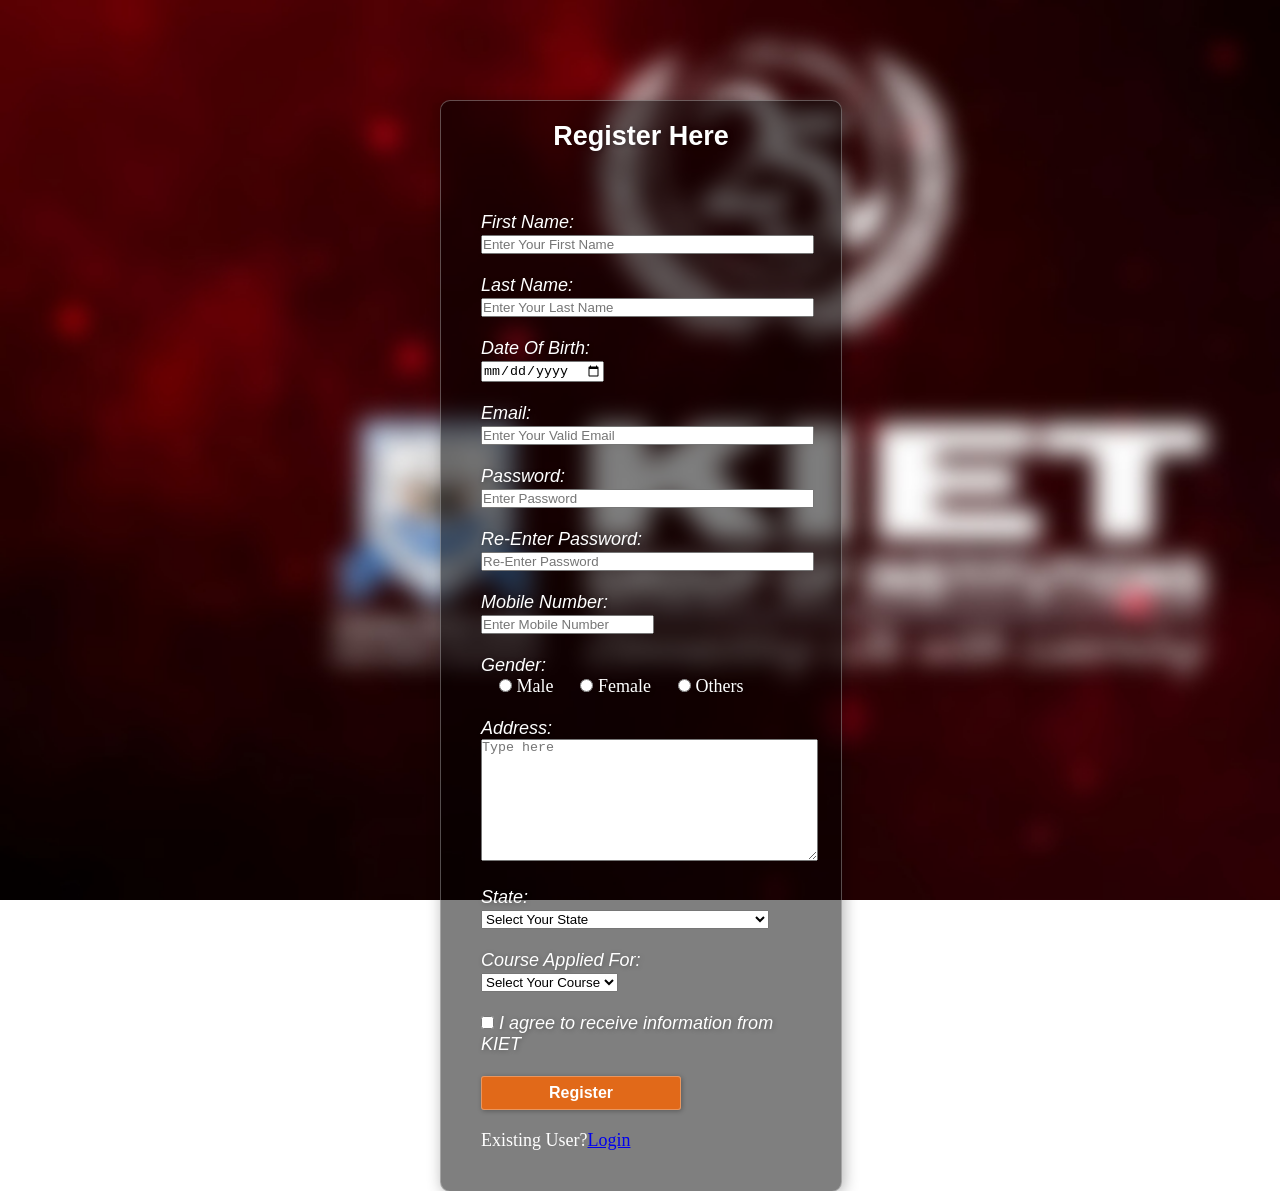
<file: kiet clg/ass1reg.html>
<!DOCTYPE html>
<html lang="en">

<head>
    <meta charset="UTF-8">
    <meta name="viewport" content="width=device-width, initial-scale=1.0">
    <title>Registration Form</title>
    <link rel="icon" href="./Images/kietfav.jpg">
    <style>
        * {
            margin: 0;
            padding: 0;
        }

        body {
            background: url(./Images/redimage.jpg);
            background-size: cover;
            background-repeat: no-repeat;
            background-attachment: fixed;
            z-index: -1;
        }

        .main {
            width: 400px;
            margin: 100px auto 0px auto;
        }

        h2 {
            text-align: center;
            padding: 20px;
            font-family: sans-serif;
        }

        .register {
            background-color: rgba(0, 0, 0, 0.5);
            width: 100%;
            font-size: 18px;
            border-radius: 10px;
            border: 1px solid rgba(255, 255, 255, 0.3);
            box-shadow: 2px 2px 15px rgba(0, 0, 0, 0.3);
            color: #fff;
        }

        #register {
            margin: 40px;
        }

        label {
            font-family: sans-serif;
            font-size: 18px;
            font-style: italic;
        }

        #name {
            width: 300px;
            border: 1px solid #ddd;
            border-radius: 3px;
            outline: 0;
            padding: 7px;
            background-color: #fff;
            box-shadow: inset 1px 1px 5px rgba(0, 0, 0, 0.3);
        }

        #submit {
            width: 200px;
            padding: 7px;
            font-size: 16px;
            font-family: sans-serif;
            font-weight: 600;
            border: none;
            border-radius: 3px;
            background-color: rgba(250, 100, 0, 0.8);
            color: #fff;
            cursor: pointer;
            border: 1px solid rgba(255, 255, 255, 0.3);
            box-shadow: 1px 1px 5px rgba(0, 0, 0, 0.3);
            margin-bottom: 20px;
        }

        label,
        span,
        h2 {
            text-shadow: 1px 1px 5px rgba(0, 0, 0, 0.3);
        }
    </style>
</head>

<body>
    <div class="main">
        <div class="register">
            <h2>Register Here</h2>
            <form action="" id="register" method="post">
                <label for="">First Name:</label><br>
                <input type="text" name="fname" placeholder="Enter Your First Name" size="40px"><br><br>

                <label for="">Last Name:</label><br>
                <input type="text" name="lname" placeholder="Enter Your Last Name" size="40px"><br><br>

                <label for="">Date Of Birth:</label><br>
                <input type="date" name="dob"><br><br>

                <label for="">Email:</label><br>
                <input type="email" name="email" placeholder="Enter Your Valid Email" size="40px"><br><br>

                <label for="">Password:</label><br>
                <input type="password" name="pass" placeholder="Enter Password" size="40px"><br><br>

                <label for="password">Re-Enter Password:</label><br>
                <input type="password" name="repass" placeholder="Re-Enter Password" size="40px"><br><br>

                <label for="">Mobile Number:</label><br>
                <input type="number" name="mobile" placeholder="Enter Mobile Number" size="40px"><br><br>

                <label for="">Gender:</label><br>
                &nbsp;&nbsp;&nbsp;
                <input type="radio" name="gender" value="Male" id="Male">
                <span>Male</span>
                &nbsp;&nbsp;&nbsp;&nbsp;
                <input type="radio" name="gender" value="Female" id="Female">
                <span>Female</span>
                &nbsp;&nbsp;&nbsp;&nbsp;
                <input type="radio" name="gender" value="Others" id="Others">
                <span>Others</span><br><br>

                <label for="">Address:</label><br>
                <textarea name="address" placeholder="Type here" rows="8" cols="40"></textarea><br><br>

                <label for="">State:</label><br>
                <select name="state" id="state">
                    <option value="" disabled selected>Select Your State</option>
                    <option value="Andhra Pradesh">Andhra Pradesh</option>
                    <option value="Arunachal Pradesh">Arunachal Pradesh</option>
                    <option value="Assam">Assam</option>
                    <option value="Bihar">Bihar</option>
                    <option value="Chhattisgarh">Chhattisgarh</option>
                    <option value="Goa">Goa</option>
                    <option value="Gujarat">Gujarat</option>
                    <option value="Haryana">Haryana</option>
                    <option value="Himachal Pradesh">Himachal Pradesh</option>
                    <option value="Jharkhand">Jharkhand</option>
                    <option value="Karnataka">Karnataka</option>
                    <option value="Kerala">Kerala</option>
                    <option value="Madhya Pradesh">Madhya Pradesh</option>
                    <option value="Maharashtra">Maharashtra</option>
                    <option value="Manipur">Manipur</option>
                    <option value="Meghalaya">Meghalaya</option>
                    <option value="Mizoram">Mizoram</option>
                    <option value="Nagaland">Nagaland</option>
                    <option value="Odisha">Odisha</option>
                    <option value="Punjab">Punjab</option>
                    <option value="Rajasthan">Rajasthan</option>
                    <option value="Sikkim">Sikkim</option>
                    <option value="Tamil Nadu">Tamil Nadu</option>
                    <option value="Telangana">Telangana</option>
                    <option value="Tripura">Tripura</option>
                    <option value="Uttar Pradesh">Uttar Pradesh</option>
                    <option value="Uttarakhand">Uttarakhand</option>
                    <option value="West Bengal">West Bengal</option>
                    <option value="Andaman and Nicobar Islands">Andaman and Nicobar Islands</option>
                    <option value="Chandigarh">Chandigarh</option>
                    <option value="Dadra and Nagar Haveli and Daman and Diu">Dadra and Nagar Haveli and Daman and Diu
                    </option>
                    <option value="Lakshadweep">Lakshadweep</option>
                    <option value="Delhi">Delhi</option>
                    <option value="Puducherry">Puducherry</option>
                    <option value="Jammu and Kashmir">Jammu and Kashmir</option>
                    <option value="Ladakh">Ladakh</option>
                </select><br><br>

                <label for="">Course Applied For:</label><br>
                <select name="course" id="course">
                    <option value="" disabled selected>Select Your Course</option>
                    <option value="BTech">B.Tech</option>
                    <option value="MCA">MCA</option>
                    <option value="MTech">M.Tech</option>
                </select><br><br>
                <input type="checkbox"><label for="">&nbsp;I agree to receive information from KIET</label><br><br>
                <input type="submit" value="Register" id="submit">
                <p>Existing User?<a href="./ass1login.html " target="_blank">Login</a></p>
            </form>
        </div>
    </div>
</body>

</html>
</file>
<file: home.css>
.main {
    position: fixed;
    top: 0;
    left: 0;
    width: 100%;
    background-color: white;
    color: black;
    display: flex;
    align-items: center;
    justify-content: center;
    padding: 10px 0;
    z-index: 1000;
}

div a {
    text-decoration: none;
    font-size: 30px;
    font-weight: bolder;
    font-family: "Poppins", Arial, sans-serif;
    color: purple;
    margin-right: 30px;
    letter-spacing: 0.2em;

}

#about {
    margin-left: 800px;

}

#paras {
    font-size: 25px;
    margin-left: 60px;
    font-family: "Poppins", Arial, sans-serif;
    margin-left: 60px;

}

#hello {
    font-weight: 600;
    font-size: 14px;
    letter-spacing: 3px;
    text-transform: uppercase;
    color: purple;
    font-family: "Poppins", Arial, sans-serif;
    margin-left: 60px;
    margin-top: 140px;

    display: inline-block;
}

#im {
    font-size: 50px;
    font-weight: 800;
    font-family: "Poppins", Arial, sans-serif;
    margin-left: 60px;
    display: inline-block;


}

#im h2 {
    margin-top: 0px;
}

#Frontend {
    font-size: 30px;
    font-weight: bold;
    font-family: "Poppins", Arial, sans-serif;
    margin-left: 60px;
    color: purple;

    display: inline-block;
}

#img {
    margin-left: 300px;
    display: inline-block;
    position: absolute;
    top: 160px;
    right: 200px;
}

.banner {
    background-color: aliceblue;
}

.techs {
    font-size: 25px;
    font-family: "Poppins", Arial, sans-serif;
    text-align: center;
    color: purple;
}

.image_skill {

    display: inline-block;
    margin-left: 150px;

}

.skilltext {
    display: inline-block;
    text-align: center;
    position: absolute;
    right: 300px;
    font-size: 20px;
}

.fp {
    text-align: center;
    background-color: aliceblue;
    font-size: larger;
    font-family: "Poppins", Arial, sans-serif;

}

.fp h1 {
    color: purple;
}

.fp .btn {
    padding: 15px 30px;
    background-color: purple;
    color: white;
    font-size: 18px;
    font-weight: bold;
    border: none;
    border-radius: 5px;
    cursor: pointer;
    transition: background-color 0.3s ease, transform 0.3s ease;
}

.fp .btn:hover {
    background-color: purple;
    transform: scale(1.1);
}

.Connect {

    font-family: "Poppins", Arial, sans-serif;
    margin-left: 50px;
    display: inline-block;

}

footer {
    text-align: center;
    background-color: aliceblue;
    font-size: larger;
}

.icon {
    display: inline-block;
    position: absolute;
    right: 200px;
}

i {
    margin-left: 20px;
    padding-left: 10px;
    margin-top: 15px;
}

#about:hover {
    transform: scale(1.1);
    transition: 0.5s;
}

#pro:hover {
    transform: scale(1.1);
    transition: 0.5s;
}

#con:hover {
    transform: scale(1.1);
    transition: 0.5s;
}
</file>
<file: parallex website/index.css>
html,
body {
    height: 100%;
    margin: 0;
    font-size: 16px;
    font-family: "Lato", sans-serif;
    font-weight: 400;
    line-height: 1.8 em;
    color: #666;
    border: 2px solid vl;
}

.pimg1 {
    background-image: url(./1850070.jpg);
    min-height: 100%;
}

.pimg2 {
    background-image: url(./2257357.jpg);
    min-height: 400px
}

.pimg3 {
    background-image: url(./5495967.jpg);
    min-height: 400px
}

.pimg4 {
    background-image: url(./328893.jpg);
    min-height: 100%
}

.pimg1,
.pimg2,
.pimg3,
.pimg4 {
    position: relative;
    background-size: cover;
    background-repeat: no-repeat;
    background-position: center;
    background-attachment: fixed;
}

.ptext {
    position: absolute;
    top: 50%;
    width: 100%;
    text-align: center;
    font-size: 27px;
    color: black;
    letter-spacing: 8px;
    text-transform: uppercase;

}

.textbg {
    background-color: white;
    padding: 20px;
}

.firstpara {
    padding: 50px 80px;
    text-align: center;
    background-color: grey;
    color: white;
    line-height: 1.7em;
}

.Secondpara {
    padding: 50px 80px;
    text-align: center;
    background-color: rgb(248, 244, 244);
    color: black;
    line-height: 1.7em;
}

.thirdpara {
    padding: 50px 80px;
    text-align: center;
    background-color: black;
    color: white;
    line-height: 1.7em;
}

#hi {
    color: blue;
}

#mar {
    background-color: red;
    color: white;
    padding: 8px;
    font-weight: bolder;

}
</file>
